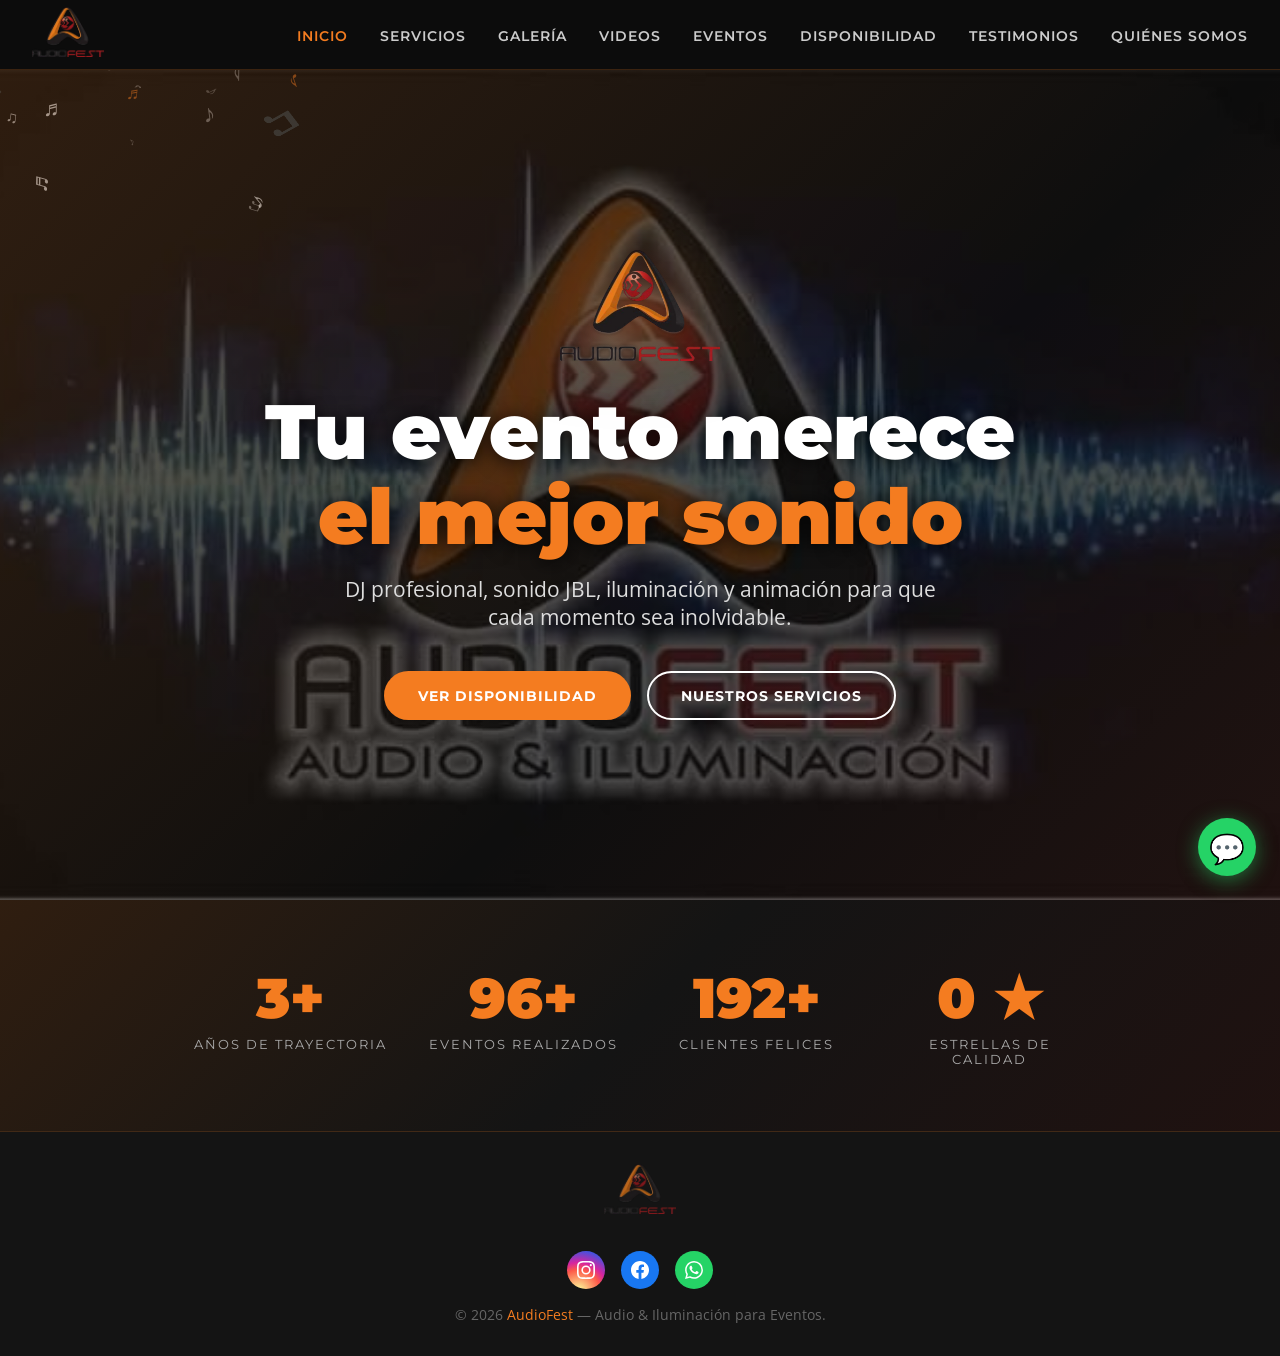
<file: index.html>
<!DOCTYPE html>
<html lang="es">
<head>
<meta charset="UTF-8">
<meta name="viewport" content="width=device-width, initial-scale=1.0">
<title>AudioFest — Audio & Iluminación para Eventos</title>
<meta name="google-site-verification" content="d9db3b91c1f3fc4f">
<meta name="description" content="AudioFest — DJ, sonido profesional JBL, iluminación y animación para casamientos, cumpleaños de 15, eventos empresariales y más.">
<link rel="icon" href="logo.png">
<link href="https://fonts.googleapis.com/css2?family=Montserrat:wght@400;600;700;900&family=Open+Sans:wght@400;600&display=swap" rel="stylesheet">
<link rel="stylesheet" href="style.css">
</head>
<body>

<!-- NAV -->
<nav>
  <a class="nav-logo" href="index.html"><img src="logo.png" alt="AudioFest"></a>
  <ul class="nav-links" id="navLinks">
    <li><a href="index.html">Inicio</a></li>
    <li><a href="servicios.html">Servicios</a></li>
    <li><a href="galeria.html">Galería</a></li>
    <li><a href="videos.html">Videos</a></li>
    <li><a href="eventos.html">Eventos</a></li>
    <li><a href="disponibilidad.html">Disponibilidad</a></li>
    <li><a href="testimonios.html">Testimonios</a></li>
    <li><a href="quienes-somos.html">Quiénes Somos</a></li>
  </ul>
  <div class="nav-toggle" id="navToggle">
    <span></span><span></span><span></span>
  </div>
</nav>

<main>
<!-- INICIO / HERO -->
<section id="inicio">
  <canvas id="notasCanvas" style="position:absolute;inset:0;z-index:1;pointer-events:none;"></canvas>
  <div class="hero-content">
    <img src="logo.png" alt="AudioFest" class="hero-logo">
    <h1 class="hero-title">Tu evento merece<br><span>el mejor sonido</span></h1>
    <p class="hero-sub">DJ profesional, sonido JBL, iluminación y animación para que cada momento sea inolvidable.</p>
    <div class="hero-btns">
      <a href="disponibilidad.html" class="btn btn-primary">Ver Disponibilidad</a>
      <a href="servicios.html" class="btn btn-outline">Nuestros Servicios</a>
    </div>
  </div>
</section>

<!-- CONTADOR ANIMADO -->
<section id="contador" style="background:linear-gradient(135deg, rgba(244,124,32,0.15) 0%, var(--gris-dark) 50%, rgba(192,57,43,0.1) 100%); padding:4rem 2rem;">
  <div style="max-width:900px;margin:0 auto;display:grid;grid-template-columns:repeat(auto-fit,minmax(180px,1fr));gap:2rem;text-align:center;">
    <div class="fade-up counter-item">
      <div style="font-family:Montserrat,sans-serif;font-size:3.5rem;font-weight:900;color:var(--naranja);" data-target="20">0</div>
      <div style="font-size:.8rem;letter-spacing:2px;text-transform:uppercase;color:#aaa;font-family:Montserrat,sans-serif;margin-top:.3rem;">Años de Trayectoria</div>
    </div>
    <div class="fade-up counter-item">
      <div style="font-family:Montserrat,sans-serif;font-size:3.5rem;font-weight:900;color:var(--naranja);" data-target="500">0</div>
      <div style="font-size:.8rem;letter-spacing:2px;text-transform:uppercase;color:#aaa;font-family:Montserrat,sans-serif;margin-top:.3rem;">Eventos Realizados</div>
    </div>
    <div class="fade-up counter-item">
      <div style="font-family:Montserrat,sans-serif;font-size:3.5rem;font-weight:900;color:var(--naranja);" data-target="1000">0</div>
      <div style="font-size:.8rem;letter-spacing:2px;text-transform:uppercase;color:#aaa;font-family:Montserrat,sans-serif;margin-top:.3rem;">Clientes Felices</div>
    </div>
    <div class="fade-up counter-item">
      <div style="font-family:Montserrat,sans-serif;font-size:3.5rem;font-weight:900;color:var(--naranja);" data-target="5">0</div>
      <div style="font-size:.8rem;letter-spacing:2px;text-transform:uppercase;color:#aaa;font-family:Montserrat,sans-serif;margin-top:.3rem;">Estrellas de Calidad</div>
    </div>
  </div>
</section>
</main>

<!-- FOOTER -->
<footer>
  <img src="logo.png" alt="AudioFest">
  <div class="footer-social">
    <a href="https://www.instagram.com/audiofestvm/" target="_blank" title="Instagram" style="background:radial-gradient(circle at 30% 107%, #fdf497 0%, #fdf497 5%, #fd5949 45%, #d6249f 60%, #285AEB 90%);"><svg xmlns="http://www.w3.org/2000/svg" width="18" height="18" viewBox="0 0 24 24" fill="white"><path d="M12 2.163c3.204 0 3.584.012 4.85.07 3.252.148 4.771 1.691 4.919 4.919.058 1.265.069 1.645.069 4.849 0 3.205-.012 3.584-.069 4.849-.149 3.225-1.664 4.771-4.919 4.919-1.266.058-1.644.07-4.85.07-3.204 0-3.584-.012-4.849-.07-3.26-.149-4.771-1.699-4.919-4.92-.058-1.265-.07-1.644-.07-4.849 0-3.204.013-3.583.07-4.849.149-3.227 1.664-4.771 4.919-4.919 1.266-.057 1.645-.069 4.849-.069zM12 0C8.741 0 8.333.014 7.053.072 2.695.272.273 2.69.073 7.052.014 8.333 0 8.741 0 12c0 3.259.014 3.668.072 4.948.2 4.358 2.618 6.78 6.98 6.98C8.333 23.986 8.741 24 12 24c3.259 0 3.668-.014 4.948-.072 4.354-.2 6.782-2.618 6.979-6.98.059-1.28.073-1.689.073-4.948 0-3.259-.014-3.667-.072-4.947-.196-4.354-2.617-6.78-6.979-6.98C15.668.014 15.259 0 12 0zm0 5.838a6.162 6.162 0 100 12.324 6.162 6.162 0 000-12.324zM12 16a4 4 0 110-8 4 4 0 010 8zm6.406-11.845a1.44 1.44 0 100 2.881 1.44 1.44 0 000-2.881z"/></svg></a>
    <a href="https://www.facebook.com/AudioFestVM" target="_blank" title="Facebook" style="background:#1877f2;"><svg xmlns="http://www.w3.org/2000/svg" width="18" height="18" viewBox="0 0 24 24" fill="white"><path d="M24 12.073C24 5.405 18.627 0 12 0S0 5.405 0 12.073C0 18.1 4.388 23.094 10.125 24v-8.437H7.078v-3.49h3.047V9.41c0-3.025 1.792-4.697 4.533-4.697 1.312 0 2.686.235 2.686.235v2.97h-1.513c-1.491 0-1.956.93-1.956 1.874v2.25h3.328l-.532 3.49h-2.796V24C19.612 23.094 24 18.1 24 12.073z"/></svg></a>
    <a href="https://wa.me/5492657295032" target="_blank" title="WhatsApp" style="background:#25d366;"><svg xmlns="http://www.w3.org/2000/svg" width="18" height="18" viewBox="0 0 24 24" fill="white"><path d="M17.472 14.382c-.297-.149-1.758-.867-2.03-.967-.273-.099-.471-.148-.67.15-.197.297-.767.966-.94 1.164-.173.199-.347.223-.644.075-.297-.15-1.255-.463-2.39-1.475-.883-.788-1.48-1.761-1.653-2.059-.173-.297-.018-.458.13-.606.134-.133.298-.347.446-.52.149-.174.198-.298.298-.497.099-.198.05-.371-.025-.52-.075-.149-.669-1.612-.916-2.207-.242-.579-.487-.5-.669-.51-.173-.008-.371-.01-.57-.01-.198 0-.52.074-.792.372-.272.297-1.04 1.016-1.04 2.479 0 1.462 1.065 2.875 1.213 3.074.149.198 2.096 3.2 5.077 4.487.709.306 1.262.489 1.694.625.712.227 1.36.195 1.871.118.571-.085 1.758-.719 2.006-1.413.248-.694.248-1.289.173-1.413-.074-.124-.272-.198-.57-.347m-5.421 7.403h-.004a9.87 9.87 0 01-5.031-1.378l-.361-.214-3.741.982.998-3.648-.235-.374a9.86 9.86 0 01-1.51-5.26c.001-5.45 4.436-9.884 9.888-9.884 2.64 0 5.122 1.03 6.988 2.898a9.825 9.825 0 012.893 6.994c-.003 5.45-4.437 9.884-9.885 9.884m8.413-18.297A11.815 11.815 0 0012.05 0C5.495 0 .16 5.335.157 11.892c0 2.096.547 4.142 1.588 5.945L.057 24l6.305-1.654a11.882 11.882 0 005.683 1.448h.005c6.554 0 11.89-5.335 11.893-11.893a11.821 11.821 0 00-3.48-8.413z"/></svg></a>
  </div>
  <p>&copy; 2026 <span>AudioFest</span> — Audio & Iluminación para Eventos.</p>
</footer>

<!-- BOTÓN FLOTANTE WHATSAPP -->
<a href="https://wa.me/5492657295032?text=Hola%20AudioFest!%20Quiero%20consultar%20sobre%20sus%20servicios." target="_blank"
  style="position:fixed;bottom:1.5rem;right:1.5rem;z-index:999;width:58px;height:58px;background:#25d366;border-radius:50%;display:flex;align-items:center;justify-content:center;box-shadow:0 4px 20px rgba(37,211,102,0.5);text-decoration:none;font-size:1.8rem;transition:transform .3s;"
  onmouseover="this.style.transform='scale(1.1)'" onmouseout="this.style.transform='scale(1)'">
  💬
</a>

<script src="common.js"></script>
<script>
  // ═══ NOTAS MUSICALES HERO ═══
  const canvas = document.getElementById('notasCanvas');
  const ctx = canvas.getContext('2d');
  const notas = ['♩','♪','♫','♬','🎵','🎶'];
  let particles = [];

  function resizeCanvas() {
    canvas.width = canvas.offsetWidth;
    canvas.height = canvas.offsetHeight;
  }
  resizeCanvas();
  window.addEventListener('resize', resizeCanvas);

  function createParticle() {
    return {
      x: Math.random() * canvas.width,
      y: canvas.height + 20,
      nota: notas[Math.floor(Math.random() * notas.length)],
      size: Math.random() * 18 + 10,
      speedY: Math.random() * 1.5 + 0.5,
      speedX: (Math.random() - 0.5) * 0.8,
      opacity: Math.random() * 0.5 + 0.3,
      rotation: Math.random() * 360,
      rotSpeed: (Math.random() - 0.5) * 2,
    };
  }

  for (let i = 0; i < 18; i++) {
    const p = createParticle();
    p.y = Math.random() * canvas.height;
    particles.push(p);
  }

  function animateNotas() {
    ctx.clearRect(0, 0, canvas.width, canvas.height);
    particles.forEach((p, i) => {
      ctx.save();
      ctx.globalAlpha = p.opacity;
      ctx.translate(p.x, p.y);
      ctx.rotate(p.rotation * Math.PI / 180);
      ctx.font = `${p.size}px Arial`;
      ctx.fillStyle = Math.random() > 0.7 ? '#f47c20' : '#ffffff';
      ctx.fillText(p.nota, 0, 0);
      ctx.restore();
      p.y -= p.speedY;
      p.x += p.speedX;
      p.rotation += p.rotSpeed;
      p.opacity -= 0.002;
      if (p.y < -30 || p.opacity <= 0) {
        particles[i] = createParticle();
      }
    });
    requestAnimationFrame(animateNotas);
  }
  animateNotas();

  // ═══ CONTADOR ANIMADO ═══
  const counters = document.querySelectorAll('.counter-item [data-target]');
  let counted = false;

  function animateCounters() {
    if (counted) return;
    const section = document.getElementById('contador');
    if (!section) return;
    const rect = section.getBoundingClientRect();
    if (rect.top < window.innerHeight - 100) {
      counted = true;
      counters.forEach(counter => {
        const target = parseInt(counter.getAttribute('data-target'));
        const suffix = target === 5 ? ' ★' : '+';
        const duration = 2000;
        const step = target / (duration / 16);
        let current = 0;
        const timer = setInterval(() => {
          current += step;
          if (current >= target) {
            current = target;
            clearInterval(timer);
          }
          counter.textContent = Math.floor(current) + suffix;
        }, 16);
      });
    }
  }

  window.addEventListener('scroll', animateCounters);
  animateCounters();
</script>
</body>
</html>
</file>
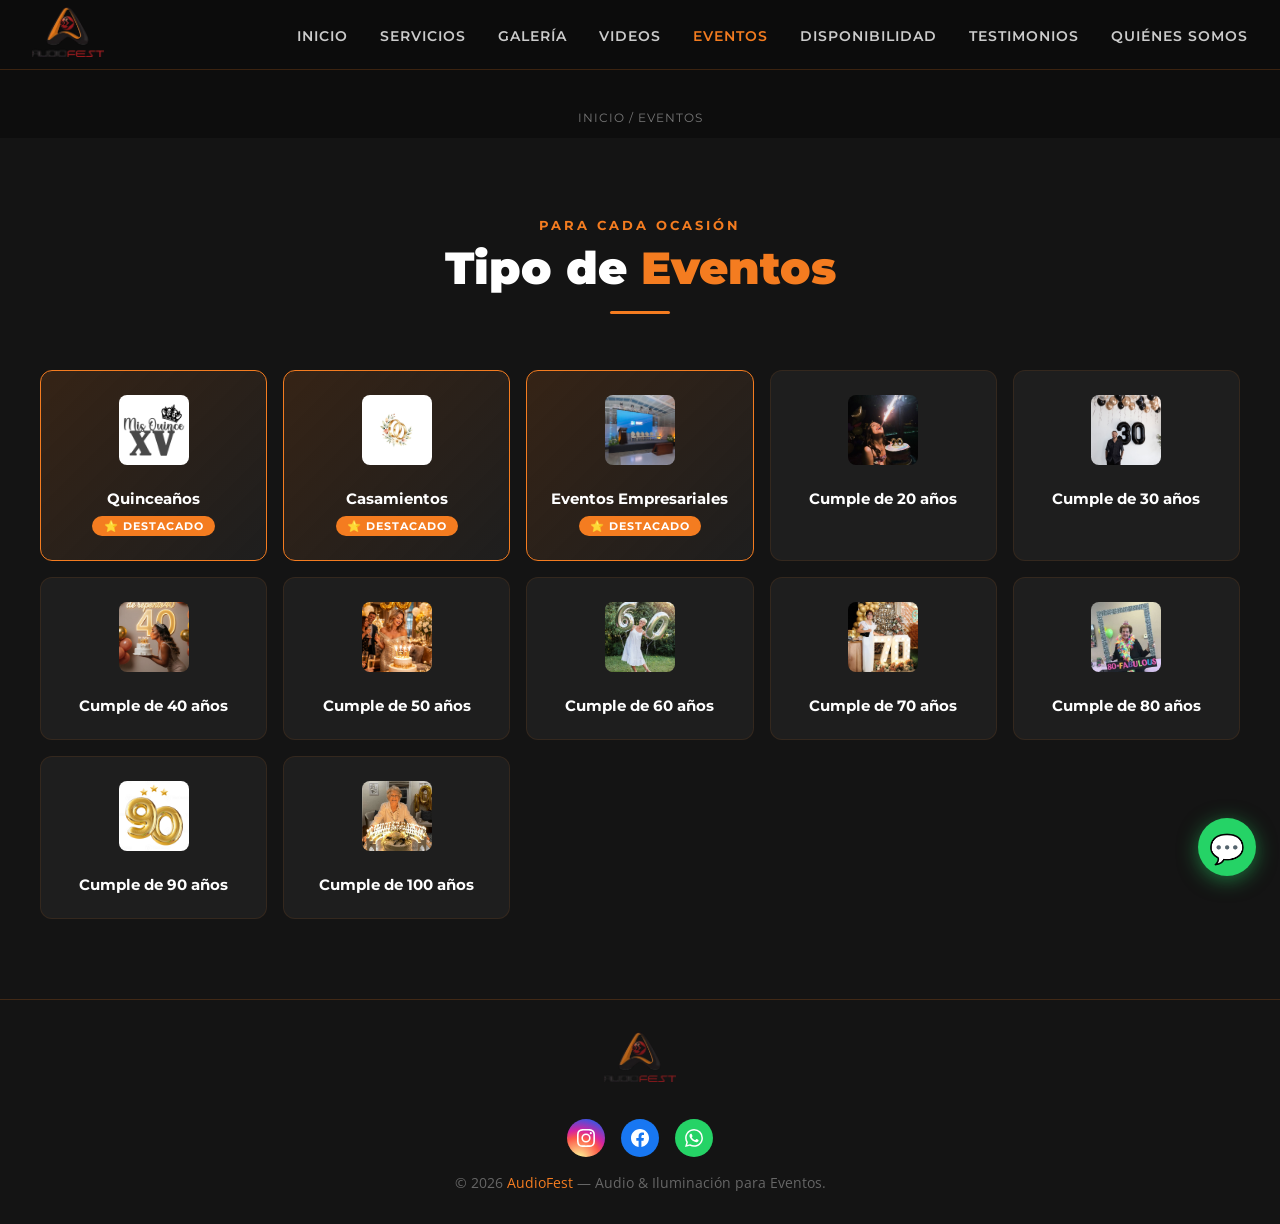
<file: eventos.html>
<!DOCTYPE html>
<html lang="es">
<head>
<meta charset="UTF-8">
<meta name="viewport" content="width=device-width, initial-scale=1.0">
<title>Tipos de Eventos — AudioFest</title>
<meta name="description" content="AudioFest trabaja quinceaños, casamientos, eventos empresariales y cumpleaños de todas las edades.">
<link rel="icon" href="logo.png">
<link href="https://fonts.googleapis.com/css2?family=Montserrat:wght@400;600;700;900&family=Open+Sans:wght@400;600&display=swap" rel="stylesheet">
<link rel="stylesheet" href="style.css">
</head>
<body>

<!-- NAV -->
<nav>
  <a class="nav-logo" href="index.html"><img src="logo.png" alt="AudioFest"></a>
  <ul class="nav-links" id="navLinks">
    <li><a href="index.html">Inicio</a></li>
    <li><a href="servicios.html">Servicios</a></li>
    <li><a href="galeria.html">Galería</a></li>
    <li><a href="videos.html">Videos</a></li>
    <li><a href="eventos.html">Eventos</a></li>
    <li><a href="disponibilidad.html">Disponibilidad</a></li>
    <li><a href="testimonios.html">Testimonios</a></li>
    <li><a href="quienes-somos.html">Quiénes Somos</a></li>
  </ul>
  <div class="nav-toggle" id="navToggle">
    <span></span><span></span><span></span>
  </div>
</nav>

<main>
<div class="page-title-bar fade-up">
  <p class="breadcrumb"><a href="index.html">Inicio</a> / Eventos</p>
</div>
<!-- TIPOS DE EVENTOS -->
<section id="eventos">
  <div class="sec-header fade-up">
    <p class="sec-eyebrow">Para cada ocasión</p>
    <h2 class="sec-title">Tipo de <span>Eventos</span></h2>
    <div class="sec-rule"></div>
  </div>
  <div class="eventos-grid">
    <div class="evento-card destacado fade-up">
      <div class="evento-icon"><img src="quince.jpg" alt="Quinceaños" style="width:70px;height:70px;object-fit:contain;border-radius:8px;background:#fff;padding:4px;"></div>
      <h3>Quinceaños</h3>
      <span class="evento-badge">⭐ DESTACADO</span>
    </div>
    <div class="evento-card destacado fade-up">
      <div class="evento-icon"><img src="casamiento.jpg" alt="Casamientos" style="width:70px;height:70px;object-fit:contain;border-radius:8px;background:#fff;padding:4px;"></div>
      <h3>Casamientos</h3>
      <span class="evento-badge">⭐ DESTACADO</span>
    </div>
    <div class="evento-card destacado fade-up">
      <div class="evento-icon"><img src="empresas.jpg" alt="Eventos Empresariales" style="width:70px;height:70px;object-fit:cover;border-radius:8px;"></div>
      <h3>Eventos Empresariales</h3>
      <span class="evento-badge">⭐ DESTACADO</span>
    </div>
    <div class="evento-card fade-up">
      <div class="evento-icon"><img src="cumple20.jpg" alt="20 años" style="width:70px;height:70px;object-fit:cover;border-radius:8px;"></div>
      <h3>Cumple de 20 años</h3>
    </div>
    <div class="evento-card fade-up">
      <div class="evento-icon"><img src="cumple30.jpg" alt="30 años" style="width:70px;height:70px;object-fit:cover;border-radius:8px;"></div>
      <h3>Cumple de 30 años</h3>
    </div>
    <div class="evento-card fade-up">
      <div class="evento-icon"><img src="cumple40.jpg" alt="40 años" style="width:70px;height:70px;object-fit:cover;border-radius:8px;"></div>
      <h3>Cumple de 40 años</h3>
    </div>
    <div class="evento-card fade-up">
      <div class="evento-icon"><img src="cumple50.jpg" alt="50 años" style="width:70px;height:70px;object-fit:cover;border-radius:8px;"></div>
      <h3>Cumple de 50 años</h3>
    </div>
    <div class="evento-card fade-up">
      <div class="evento-icon"><img src="cumple60.jpg" alt="60 años" style="width:70px;height:70px;object-fit:cover;border-radius:8px;"></div>
      <h3>Cumple de 60 años</h3>
    </div>
    <div class="evento-card fade-up">
      <div class="evento-icon"><img src="cumple70.jpg" alt="70 años" style="width:70px;height:70px;object-fit:cover;border-radius:8px;"></div>
      <h3>Cumple de 70 años</h3>
    </div>
    <div class="evento-card fade-up">
      <div class="evento-icon"><img src="cumple80.jpg" alt="80 años" style="width:70px;height:70px;object-fit:cover;border-radius:8px;"></div>
      <h3>Cumple de 80 años</h3>
    </div>
    <div class="evento-card fade-up">
      <div class="evento-icon"><img src="cumple90.jpg" alt="90 años" style="width:70px;height:70px;object-fit:cover;border-radius:8px;"></div>
      <h3>Cumple de 90 años</h3>
    </div>
    <div class="evento-card fade-up">
      <div class="evento-icon"><img src="cumple100.jpg" alt="100 años" style="width:70px;height:70px;object-fit:cover;border-radius:8px;"></div>
      <h3>Cumple de 100 años</h3>
    </div>
  </div>
</section>

</main>

<!-- FOOTER -->
<footer>
  <img src="logo.png" alt="AudioFest">
  <div class="footer-social">
    <a href="https://www.instagram.com/audiofestvm/" target="_blank" title="Instagram" style="background:radial-gradient(circle at 30% 107%, #fdf497 0%, #fdf497 5%, #fd5949 45%, #d6249f 60%, #285AEB 90%);"><svg xmlns="http://www.w3.org/2000/svg" width="18" height="18" viewBox="0 0 24 24" fill="white"><path d="M12 2.163c3.204 0 3.584.012 4.85.07 3.252.148 4.771 1.691 4.919 4.919.058 1.265.069 1.645.069 4.849 0 3.205-.012 3.584-.069 4.849-.149 3.225-1.664 4.771-4.919 4.919-1.266.058-1.644.07-4.85.07-3.204 0-3.584-.012-4.849-.07-3.26-.149-4.771-1.699-4.919-4.92-.058-1.265-.07-1.644-.07-4.849 0-3.204.013-3.583.07-4.849.149-3.227 1.664-4.771 4.919-4.919 1.266-.057 1.645-.069 4.849-.069zM12 0C8.741 0 8.333.014 7.053.072 2.695.272.273 2.69.073 7.052.014 8.333 0 8.741 0 12c0 3.259.014 3.668.072 4.948.2 4.358 2.618 6.78 6.98 6.98C8.333 23.986 8.741 24 12 24c3.259 0 3.668-.014 4.948-.072 4.354-.2 6.782-2.618 6.979-6.98.059-1.28.073-1.689.073-4.948 0-3.259-.014-3.667-.072-4.947-.196-4.354-2.617-6.78-6.979-6.98C15.668.014 15.259 0 12 0zm0 5.838a6.162 6.162 0 100 12.324 6.162 6.162 0 000-12.324zM12 16a4 4 0 110-8 4 4 0 010 8zm6.406-11.845a1.44 1.44 0 100 2.881 1.44 1.44 0 000-2.881z"/></svg></a>
    <a href="https://www.facebook.com/AudioFestVM" target="_blank" title="Facebook" style="background:#1877f2;"><svg xmlns="http://www.w3.org/2000/svg" width="18" height="18" viewBox="0 0 24 24" fill="white"><path d="M24 12.073C24 5.405 18.627 0 12 0S0 5.405 0 12.073C0 18.1 4.388 23.094 10.125 24v-8.437H7.078v-3.49h3.047V9.41c0-3.025 1.792-4.697 4.533-4.697 1.312 0 2.686.235 2.686.235v2.97h-1.513c-1.491 0-1.956.93-1.956 1.874v2.25h3.328l-.532 3.49h-2.796V24C19.612 23.094 24 18.1 24 12.073z"/></svg></a>
    <a href="https://wa.me/5492657295032" target="_blank" title="WhatsApp" style="background:#25d366;"><svg xmlns="http://www.w3.org/2000/svg" width="18" height="18" viewBox="0 0 24 24" fill="white"><path d="M17.472 14.382c-.297-.149-1.758-.867-2.03-.967-.273-.099-.471-.148-.67.15-.197.297-.767.966-.94 1.164-.173.199-.347.223-.644.075-.297-.15-1.255-.463-2.39-1.475-.883-.788-1.48-1.761-1.653-2.059-.173-.297-.018-.458.13-.606.134-.133.298-.347.446-.52.149-.174.198-.298.298-.497.099-.198.05-.371-.025-.52-.075-.149-.669-1.612-.916-2.207-.242-.579-.487-.5-.669-.51-.173-.008-.371-.01-.57-.01-.198 0-.52.074-.792.372-.272.297-1.04 1.016-1.04 2.479 0 1.462 1.065 2.875 1.213 3.074.149.198 2.096 3.2 5.077 4.487.709.306 1.262.489 1.694.625.712.227 1.36.195 1.871.118.571-.085 1.758-.719 2.006-1.413.248-.694.248-1.289.173-1.413-.074-.124-.272-.198-.57-.347m-5.421 7.403h-.004a9.87 9.87 0 01-5.031-1.378l-.361-.214-3.741.982.998-3.648-.235-.374a9.86 9.86 0 01-1.51-5.26c.001-5.45 4.436-9.884 9.888-9.884 2.64 0 5.122 1.03 6.988 2.898a9.825 9.825 0 012.893 6.994c-.003 5.45-4.437 9.884-9.885 9.884m8.413-18.297A11.815 11.815 0 0012.05 0C5.495 0 .16 5.335.157 11.892c0 2.096.547 4.142 1.588 5.945L.057 24l6.305-1.654a11.882 11.882 0 005.683 1.448h.005c6.554 0 11.89-5.335 11.893-11.893a11.821 11.821 0 00-3.48-8.413z"/></svg></a>
  </div>
  <p>&copy; 2026 <span>AudioFest</span> — Audio & Iluminación para Eventos.</p>
</footer>

<!-- BOTÓN FLOTANTE WHATSAPP -->
<a href="https://wa.me/5492657295032?text=Hola%20AudioFest!%20Quiero%20consultar%20sobre%20sus%20servicios." target="_blank"
  style="position:fixed;bottom:1.5rem;right:1.5rem;z-index:999;width:58px;height:58px;background:#25d366;border-radius:50%;display:flex;align-items:center;justify-content:center;box-shadow:0 4px 20px rgba(37,211,102,0.5);text-decoration:none;font-size:1.8rem;transition:transform .3s;"
  onmouseover="this.style.transform='scale(1.1)'" onmouseout="this.style.transform='scale(1)'">
  💬
</a>

<script src="common.js"></script>

</body>
</html>
</file>
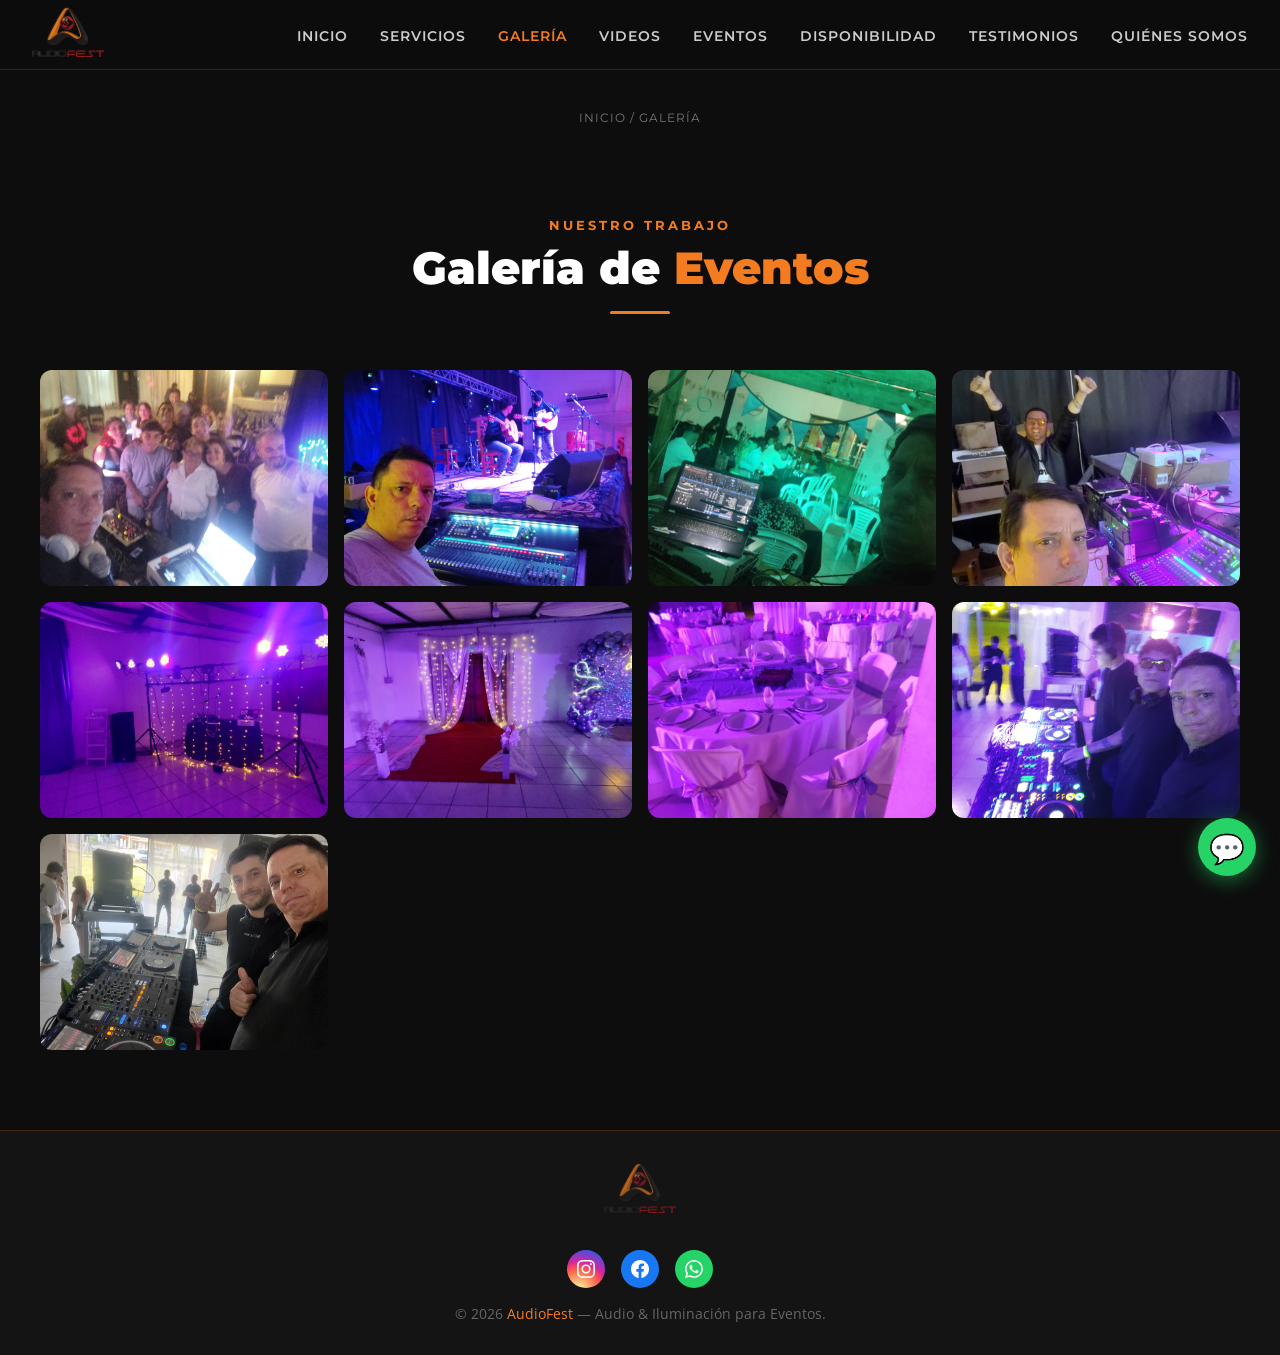
<file: galeria.html>
<!DOCTYPE html>
<html lang="es">
<head>
<meta charset="UTF-8">
<meta name="viewport" content="width=device-width, initial-scale=1.0">
<title>Galería de Eventos — AudioFest</title>
<meta name="description" content="Mirá fotos de eventos realizados por AudioFest: casamientos, quinceaños, cumpleaños y más.">
<link rel="icon" href="logo.png">
<link href="https://fonts.googleapis.com/css2?family=Montserrat:wght@400;600;700;900&family=Open+Sans:wght@400;600&display=swap" rel="stylesheet">
<link rel="stylesheet" href="style.css">
</head>
<body>

<!-- NAV -->
<nav>
  <a class="nav-logo" href="index.html"><img src="logo.png" alt="AudioFest"></a>
  <ul class="nav-links" id="navLinks">
    <li><a href="index.html">Inicio</a></li>
    <li><a href="servicios.html">Servicios</a></li>
    <li><a href="galeria.html">Galería</a></li>
    <li><a href="videos.html">Videos</a></li>
    <li><a href="eventos.html">Eventos</a></li>
    <li><a href="disponibilidad.html">Disponibilidad</a></li>
    <li><a href="testimonios.html">Testimonios</a></li>
    <li><a href="quienes-somos.html">Quiénes Somos</a></li>
  </ul>
  <div class="nav-toggle" id="navToggle">
    <span></span><span></span><span></span>
  </div>
</nav>

<main>
<div class="page-title-bar fade-up">
  <p class="breadcrumb"><a href="index.html">Inicio</a> / Galería</p>
</div>
<!-- GALERÍA -->
<section id="galeria">
  <div class="sec-header fade-up">
    <p class="sec-eyebrow">Nuestro trabajo</p>
    <h2 class="sec-title">Galería de <span>Eventos</span></h2>
    <div class="sec-rule"></div>
  </div>
  <div class="gal-grid">
    <div class="gal-item fade-up">
      <img src="gal1.jpg" alt="Evento AudioFest">
      <div class="gal-overlay"><span>🎉</span></div>
    </div>
    <div class="gal-item fade-up">
      <img src="gal2.jpg" alt="Sonido en vivo">
      <div class="gal-overlay"><span>🎚️</span></div>
    </div>
    <div class="gal-item fade-up">
      <img src="gal3.jpg" alt="DJ set">
      <div class="gal-overlay"><span>🎧</span></div>
    </div>
    <div class="gal-item fade-up">
      <img src="gal4.jpg" alt="Equipo AudioFest">
      <div class="gal-overlay"><span>🤘</span></div>
    </div>
    <div class="gal-item fade-up">
      <img src="gal5.jpg" alt="Iluminación del salón">
      <div class="gal-overlay"><span>💡</span></div>
    </div>
    <div class="gal-item fade-up">
      <img src="gal6.jpg" alt="Decoración de evento">
      <div class="gal-overlay"><span>🎊</span></div>
    </div>
    <div class="gal-item fade-up">
      <img src="gal7.jpg" alt="Salón decorado">
      <div class="gal-overlay"><span>✨</span></div>
    </div>
    <div class="gal-item fade-up">
      <img src="gal8.jpg" alt="DJ en evento">
      <div class="gal-overlay"><span>🎶</span></div>
    </div>
    <div class="gal-item fade-up">
      <img src="gal9.jpg" alt="Equipo DJ">
      <div class="gal-overlay"><span>🔊</span></div>
    </div>
  </div>
</section>

</main>

<!-- FOOTER -->
<footer>
  <img src="logo.png" alt="AudioFest">
  <div class="footer-social">
    <a href="https://www.instagram.com/audiofestvm/" target="_blank" title="Instagram" style="background:radial-gradient(circle at 30% 107%, #fdf497 0%, #fdf497 5%, #fd5949 45%, #d6249f 60%, #285AEB 90%);"><svg xmlns="http://www.w3.org/2000/svg" width="18" height="18" viewBox="0 0 24 24" fill="white"><path d="M12 2.163c3.204 0 3.584.012 4.85.07 3.252.148 4.771 1.691 4.919 4.919.058 1.265.069 1.645.069 4.849 0 3.205-.012 3.584-.069 4.849-.149 3.225-1.664 4.771-4.919 4.919-1.266.058-1.644.07-4.85.07-3.204 0-3.584-.012-4.849-.07-3.26-.149-4.771-1.699-4.919-4.92-.058-1.265-.07-1.644-.07-4.849 0-3.204.013-3.583.07-4.849.149-3.227 1.664-4.771 4.919-4.919 1.266-.057 1.645-.069 4.849-.069zM12 0C8.741 0 8.333.014 7.053.072 2.695.272.273 2.69.073 7.052.014 8.333 0 8.741 0 12c0 3.259.014 3.668.072 4.948.2 4.358 2.618 6.78 6.98 6.98C8.333 23.986 8.741 24 12 24c3.259 0 3.668-.014 4.948-.072 4.354-.2 6.782-2.618 6.979-6.98.059-1.28.073-1.689.073-4.948 0-3.259-.014-3.667-.072-4.947-.196-4.354-2.617-6.78-6.979-6.98C15.668.014 15.259 0 12 0zm0 5.838a6.162 6.162 0 100 12.324 6.162 6.162 0 000-12.324zM12 16a4 4 0 110-8 4 4 0 010 8zm6.406-11.845a1.44 1.44 0 100 2.881 1.44 1.44 0 000-2.881z"/></svg></a>
    <a href="https://www.facebook.com/AudioFestVM" target="_blank" title="Facebook" style="background:#1877f2;"><svg xmlns="http://www.w3.org/2000/svg" width="18" height="18" viewBox="0 0 24 24" fill="white"><path d="M24 12.073C24 5.405 18.627 0 12 0S0 5.405 0 12.073C0 18.1 4.388 23.094 10.125 24v-8.437H7.078v-3.49h3.047V9.41c0-3.025 1.792-4.697 4.533-4.697 1.312 0 2.686.235 2.686.235v2.97h-1.513c-1.491 0-1.956.93-1.956 1.874v2.25h3.328l-.532 3.49h-2.796V24C19.612 23.094 24 18.1 24 12.073z"/></svg></a>
    <a href="https://wa.me/5492657295032" target="_blank" title="WhatsApp" style="background:#25d366;"><svg xmlns="http://www.w3.org/2000/svg" width="18" height="18" viewBox="0 0 24 24" fill="white"><path d="M17.472 14.382c-.297-.149-1.758-.867-2.03-.967-.273-.099-.471-.148-.67.15-.197.297-.767.966-.94 1.164-.173.199-.347.223-.644.075-.297-.15-1.255-.463-2.39-1.475-.883-.788-1.48-1.761-1.653-2.059-.173-.297-.018-.458.13-.606.134-.133.298-.347.446-.52.149-.174.198-.298.298-.497.099-.198.05-.371-.025-.52-.075-.149-.669-1.612-.916-2.207-.242-.579-.487-.5-.669-.51-.173-.008-.371-.01-.57-.01-.198 0-.52.074-.792.372-.272.297-1.04 1.016-1.04 2.479 0 1.462 1.065 2.875 1.213 3.074.149.198 2.096 3.2 5.077 4.487.709.306 1.262.489 1.694.625.712.227 1.36.195 1.871.118.571-.085 1.758-.719 2.006-1.413.248-.694.248-1.289.173-1.413-.074-.124-.272-.198-.57-.347m-5.421 7.403h-.004a9.87 9.87 0 01-5.031-1.378l-.361-.214-3.741.982.998-3.648-.235-.374a9.86 9.86 0 01-1.51-5.26c.001-5.45 4.436-9.884 9.888-9.884 2.64 0 5.122 1.03 6.988 2.898a9.825 9.825 0 012.893 6.994c-.003 5.45-4.437 9.884-9.885 9.884m8.413-18.297A11.815 11.815 0 0012.05 0C5.495 0 .16 5.335.157 11.892c0 2.096.547 4.142 1.588 5.945L.057 24l6.305-1.654a11.882 11.882 0 005.683 1.448h.005c6.554 0 11.89-5.335 11.893-11.893a11.821 11.821 0 00-3.48-8.413z"/></svg></a>
  </div>
  <p>&copy; 2026 <span>AudioFest</span> — Audio & Iluminación para Eventos.</p>
</footer>

<!-- BOTÓN FLOTANTE WHATSAPP -->
<a href="https://wa.me/5492657295032?text=Hola%20AudioFest!%20Quiero%20consultar%20sobre%20sus%20servicios." target="_blank"
  style="position:fixed;bottom:1.5rem;right:1.5rem;z-index:999;width:58px;height:58px;background:#25d366;border-radius:50%;display:flex;align-items:center;justify-content:center;box-shadow:0 4px 20px rgba(37,211,102,0.5);text-decoration:none;font-size:1.8rem;transition:transform .3s;"
  onmouseover="this.style.transform='scale(1.1)'" onmouseout="this.style.transform='scale(1)'">
  💬
</a>

<script src="common.js"></script>

</body>
</html>
</file>
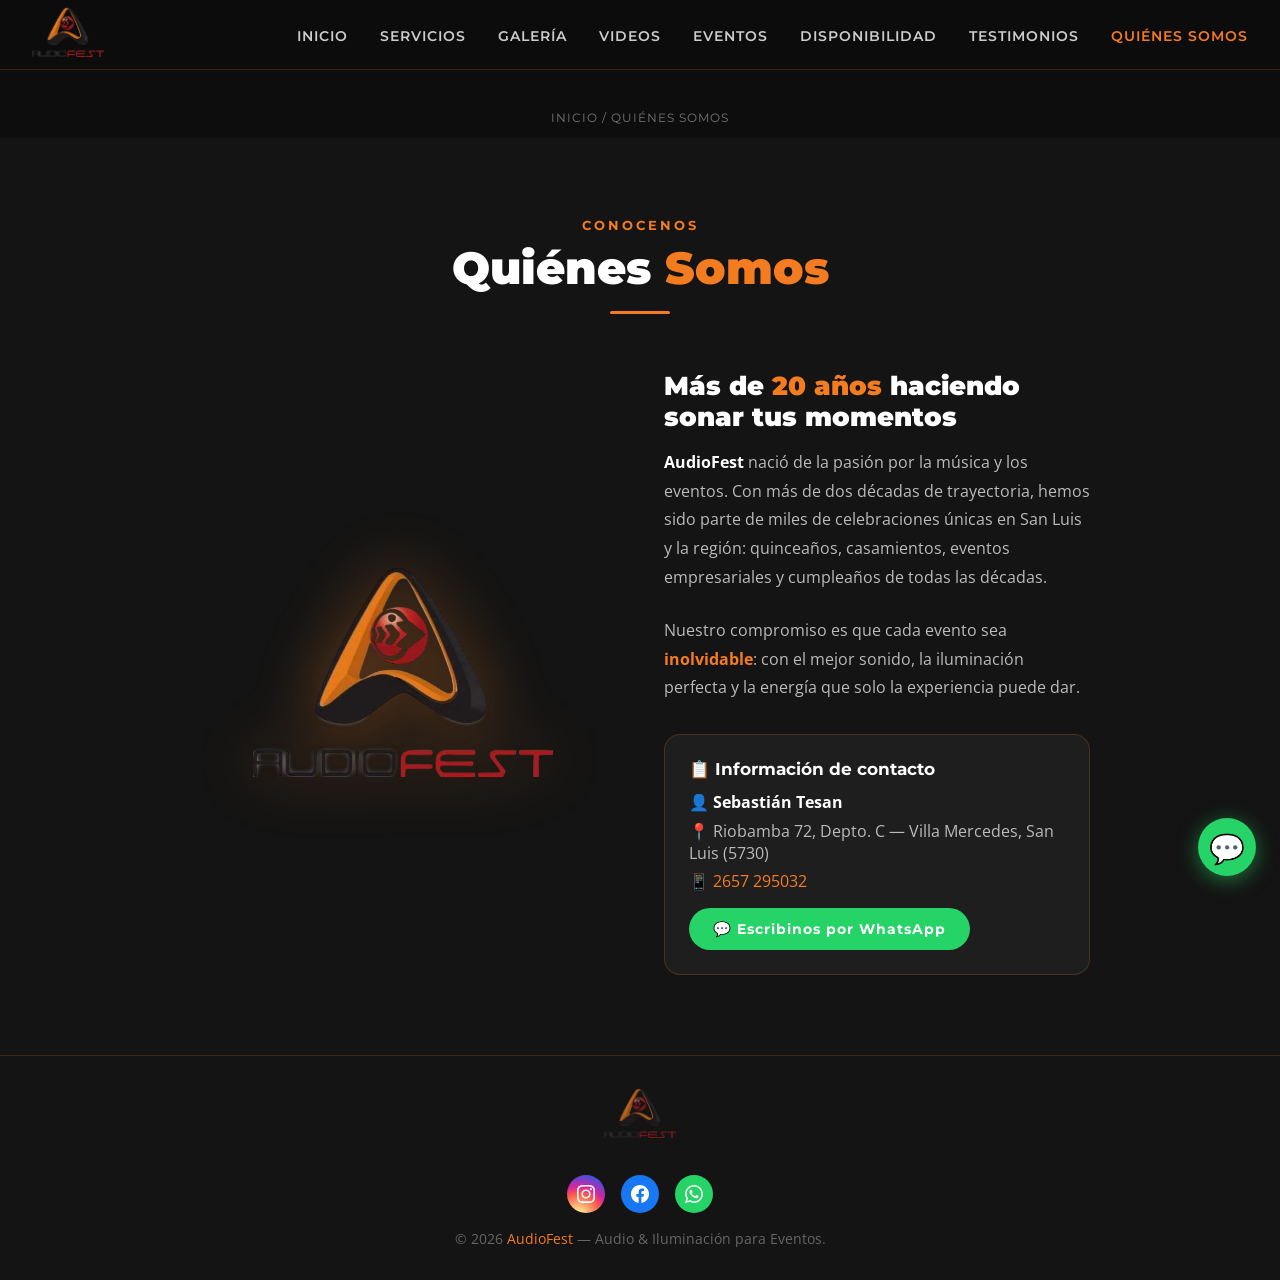
<file: quienes-somos.html>
<!DOCTYPE html>
<html lang="es">
<head>
<meta charset="UTF-8">
<meta name="viewport" content="width=device-width, initial-scale=1.0">
<title>Quiénes Somos — AudioFest</title>
<meta name="description" content="Más de 20 años de trayectoria en sonido, iluminación y animación de eventos en Villa Mercedes, San Luis.">
<link rel="icon" href="logo.png">
<link href="https://fonts.googleapis.com/css2?family=Montserrat:wght@400;600;700;900&family=Open+Sans:wght@400;600&display=swap" rel="stylesheet">
<link rel="stylesheet" href="style.css">
</head>
<body>

<!-- NAV -->
<nav>
  <a class="nav-logo" href="index.html"><img src="logo.png" alt="AudioFest"></a>
  <ul class="nav-links" id="navLinks">
    <li><a href="index.html">Inicio</a></li>
    <li><a href="servicios.html">Servicios</a></li>
    <li><a href="galeria.html">Galería</a></li>
    <li><a href="videos.html">Videos</a></li>
    <li><a href="eventos.html">Eventos</a></li>
    <li><a href="disponibilidad.html">Disponibilidad</a></li>
    <li><a href="testimonios.html">Testimonios</a></li>
    <li><a href="quienes-somos.html">Quiénes Somos</a></li>
  </ul>
  <div class="nav-toggle" id="navToggle">
    <span></span><span></span><span></span>
  </div>
</nav>

<main>
<div class="page-title-bar fade-up">
  <p class="breadcrumb"><a href="index.html">Inicio</a> / Quiénes Somos</p>
</div>
<!-- QUIÉNES SOMOS -->
<section id="quienes-somos" style="background:var(--gris-dark);">
  <div class="sec-header fade-up">
    <p class="sec-eyebrow">Conocenos</p>
    <h2 class="sec-title">Quiénes <span>Somos</span></h2>
    <div class="sec-rule"></div>
  </div>
  <div style="max-width:900px;margin:0 auto;display:grid;grid-template-columns:1fr 1fr;gap:3rem;align-items:center;" class="fade-up">
    <div>
      <img src="logo.png" alt="AudioFest" style="width:100%;max-width:300px;display:block;margin:0 auto;filter:drop-shadow(0 0 30px rgba(244,124,32,0.4));">
    </div>
    <div>
      <h3 style="font-family:Montserrat,sans-serif;font-size:1.6rem;font-weight:900;color:#fff;margin-bottom:1rem;">
        Más de <span style="color:var(--naranja)">20 años</span> haciendo sonar tus momentos
      </h3>
      <p style="color:#bbb;line-height:1.8;margin-bottom:1.5rem;">
        <strong style="color:#fff;">AudioFest</strong> nació de la pasión por la música y los eventos. Con más de dos décadas de trayectoria, hemos sido parte de miles de celebraciones únicas en San Luis y la región: quinceaños, casamientos, eventos empresariales y cumpleaños de todas las décadas.
      </p>
      <p style="color:#bbb;line-height:1.8;margin-bottom:2rem;">
        Nuestro compromiso es que cada evento sea <strong style="color:var(--naranja)">inolvidable</strong>: con el mejor sonido, la iluminación perfecta y la energía que solo la experiencia puede dar.
      </p>
      <div style="background:var(--gris-mid);border:1px solid rgba(244,124,32,0.2);border-radius:16px;padding:1.5rem;">
        <p style="font-family:Montserrat,sans-serif;font-weight:700;color:#fff;font-size:1.05rem;margin-bottom:.75rem;">📋 Información de contacto</p>
        <p style="color:#bbb;margin-bottom:.4rem;">👤 <strong style="color:#fff;">Sebastián Tesan</strong></p>
        <p style="color:#bbb;margin-bottom:.4rem;">📍 Riobamba 72, Depto. C — Villa Mercedes, San Luis (5730)</p>
        <p style="color:#bbb;margin-bottom:1rem;">📱 <a href="https://wa.me/5492657295032" target="_blank" style="color:var(--naranja);text-decoration:none;">2657 295032</a></p>
        <a href="https://wa.me/5492657295032?text=Hola%20AudioFest!%20Quiero%20consultar%20sobre%20sus%20servicios." target="_blank"
          style="display:inline-block;padding:.75rem 1.5rem;background:#25d366;border-radius:50px;color:#fff;font-family:Montserrat,sans-serif;font-weight:700;font-size:.9rem;text-decoration:none;letter-spacing:1px;">
          💬 Escribinos por WhatsApp
        </a>
      </div>
    </div>
  </div>
</section>

</main>

<!-- FOOTER -->
<footer>
  <img src="logo.png" alt="AudioFest">
  <div class="footer-social">
    <a href="https://www.instagram.com/audiofestvm/" target="_blank" title="Instagram" style="background:radial-gradient(circle at 30% 107%, #fdf497 0%, #fdf497 5%, #fd5949 45%, #d6249f 60%, #285AEB 90%);"><svg xmlns="http://www.w3.org/2000/svg" width="18" height="18" viewBox="0 0 24 24" fill="white"><path d="M12 2.163c3.204 0 3.584.012 4.85.07 3.252.148 4.771 1.691 4.919 4.919.058 1.265.069 1.645.069 4.849 0 3.205-.012 3.584-.069 4.849-.149 3.225-1.664 4.771-4.919 4.919-1.266.058-1.644.07-4.85.07-3.204 0-3.584-.012-4.849-.07-3.26-.149-4.771-1.699-4.919-4.92-.058-1.265-.07-1.644-.07-4.849 0-3.204.013-3.583.07-4.849.149-3.227 1.664-4.771 4.919-4.919 1.266-.057 1.645-.069 4.849-.069zM12 0C8.741 0 8.333.014 7.053.072 2.695.272.273 2.69.073 7.052.014 8.333 0 8.741 0 12c0 3.259.014 3.668.072 4.948.2 4.358 2.618 6.78 6.98 6.98C8.333 23.986 8.741 24 12 24c3.259 0 3.668-.014 4.948-.072 4.354-.2 6.782-2.618 6.979-6.98.059-1.28.073-1.689.073-4.948 0-3.259-.014-3.667-.072-4.947-.196-4.354-2.617-6.78-6.979-6.98C15.668.014 15.259 0 12 0zm0 5.838a6.162 6.162 0 100 12.324 6.162 6.162 0 000-12.324zM12 16a4 4 0 110-8 4 4 0 010 8zm6.406-11.845a1.44 1.44 0 100 2.881 1.44 1.44 0 000-2.881z"/></svg></a>
    <a href="https://www.facebook.com/AudioFestVM" target="_blank" title="Facebook" style="background:#1877f2;"><svg xmlns="http://www.w3.org/2000/svg" width="18" height="18" viewBox="0 0 24 24" fill="white"><path d="M24 12.073C24 5.405 18.627 0 12 0S0 5.405 0 12.073C0 18.1 4.388 23.094 10.125 24v-8.437H7.078v-3.49h3.047V9.41c0-3.025 1.792-4.697 4.533-4.697 1.312 0 2.686.235 2.686.235v2.97h-1.513c-1.491 0-1.956.93-1.956 1.874v2.25h3.328l-.532 3.49h-2.796V24C19.612 23.094 24 18.1 24 12.073z"/></svg></a>
    <a href="https://wa.me/5492657295032" target="_blank" title="WhatsApp" style="background:#25d366;"><svg xmlns="http://www.w3.org/2000/svg" width="18" height="18" viewBox="0 0 24 24" fill="white"><path d="M17.472 14.382c-.297-.149-1.758-.867-2.03-.967-.273-.099-.471-.148-.67.15-.197.297-.767.966-.94 1.164-.173.199-.347.223-.644.075-.297-.15-1.255-.463-2.39-1.475-.883-.788-1.48-1.761-1.653-2.059-.173-.297-.018-.458.13-.606.134-.133.298-.347.446-.52.149-.174.198-.298.298-.497.099-.198.05-.371-.025-.52-.075-.149-.669-1.612-.916-2.207-.242-.579-.487-.5-.669-.51-.173-.008-.371-.01-.57-.01-.198 0-.52.074-.792.372-.272.297-1.04 1.016-1.04 2.479 0 1.462 1.065 2.875 1.213 3.074.149.198 2.096 3.2 5.077 4.487.709.306 1.262.489 1.694.625.712.227 1.36.195 1.871.118.571-.085 1.758-.719 2.006-1.413.248-.694.248-1.289.173-1.413-.074-.124-.272-.198-.57-.347m-5.421 7.403h-.004a9.87 9.87 0 01-5.031-1.378l-.361-.214-3.741.982.998-3.648-.235-.374a9.86 9.86 0 01-1.51-5.26c.001-5.45 4.436-9.884 9.888-9.884 2.64 0 5.122 1.03 6.988 2.898a9.825 9.825 0 012.893 6.994c-.003 5.45-4.437 9.884-9.885 9.884m8.413-18.297A11.815 11.815 0 0012.05 0C5.495 0 .16 5.335.157 11.892c0 2.096.547 4.142 1.588 5.945L.057 24l6.305-1.654a11.882 11.882 0 005.683 1.448h.005c6.554 0 11.89-5.335 11.893-11.893a11.821 11.821 0 00-3.48-8.413z"/></svg></a>
  </div>
  <p>&copy; 2026 <span>AudioFest</span> — Audio & Iluminación para Eventos.</p>
</footer>

<!-- BOTÓN FLOTANTE WHATSAPP -->
<a href="https://wa.me/5492657295032?text=Hola%20AudioFest!%20Quiero%20consultar%20sobre%20sus%20servicios." target="_blank"
  style="position:fixed;bottom:1.5rem;right:1.5rem;z-index:999;width:58px;height:58px;background:#25d366;border-radius:50%;display:flex;align-items:center;justify-content:center;box-shadow:0 4px 20px rgba(37,211,102,0.5);text-decoration:none;font-size:1.8rem;transition:transform .3s;"
  onmouseover="this.style.transform='scale(1.1)'" onmouseout="this.style.transform='scale(1)'">
  💬
</a>

<script src="common.js"></script>

</body>
</html>
</file>
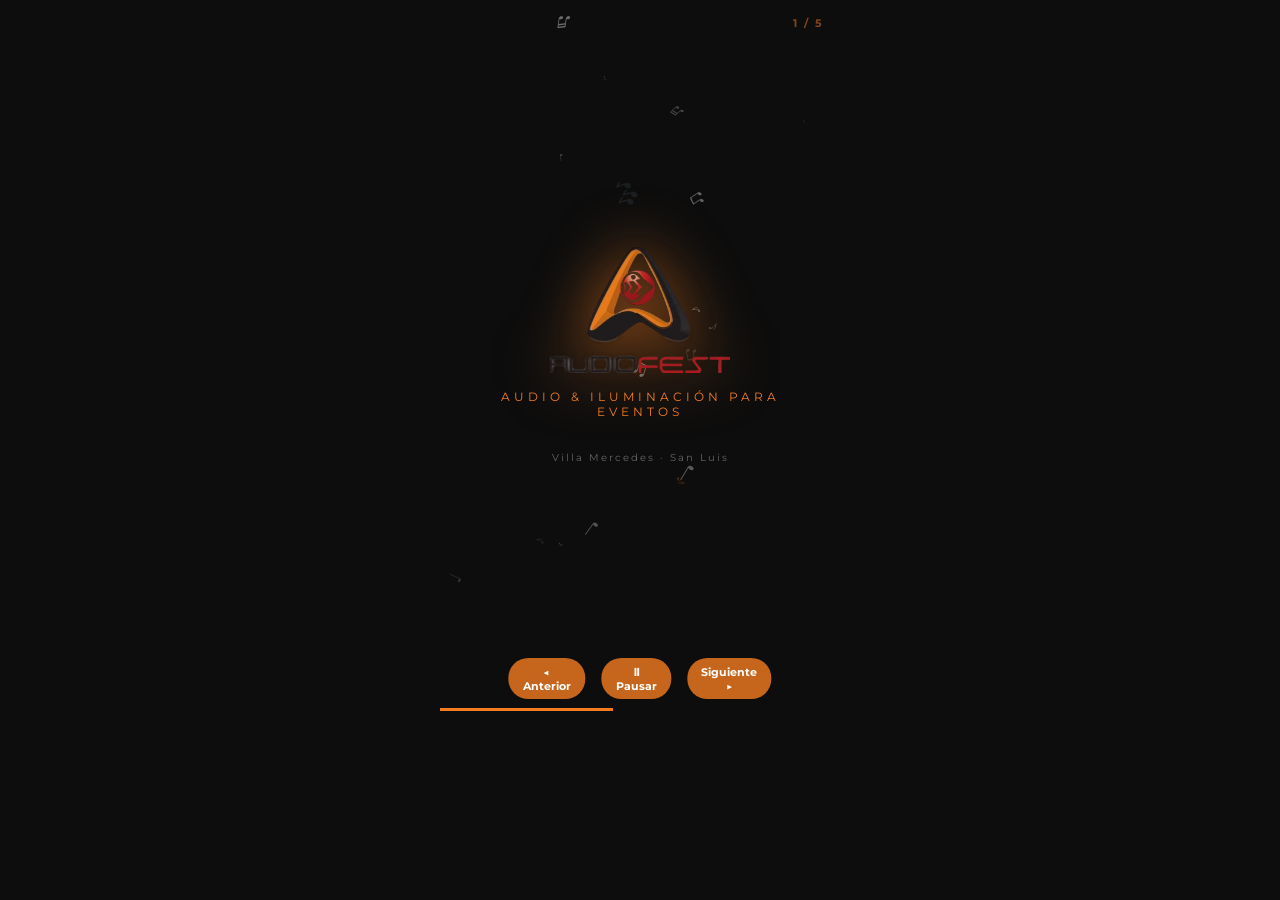
<file: reel.html>
<!DOCTYPE html>
<html lang="es">
<head>
<meta charset="UTF-8">
<meta name="viewport" content="width=device-width, initial-scale=1.0">
<title>AudioFest Reel</title>
<link href="https://fonts.googleapis.com/css2?family=Montserrat:wght@400;700;900&display=swap" rel="stylesheet">
<style>
  * { margin: 0; padding: 0; box-sizing: border-box; }
  body { background: #0d0d0d; font-family: 'Montserrat', sans-serif; overflow: hidden; }

  /* Formato vertical 9:16 para reel */
  #reel {
    width: 400px; height: 711px;
    margin: 0 auto; position: relative;
    background: #0d0d0d; overflow: hidden;
  }

  canvas#bg { position: absolute; inset: 0; z-index: 0; }

  /* Escenas */
  .scene {
    position: absolute; inset: 0; z-index: 2;
    display: flex; flex-direction: column;
    align-items: center; justify-content: center;
    opacity: 0; transition: opacity 0.6s ease;
    padding: 2rem;
  }
  .scene.active { opacity: 1; }

  /* Escena 1 - Intro logo */
  #s1 .logo { width: 180px; filter: drop-shadow(0 0 30px rgba(244,124,32,0.8)); animation: pulse 2s infinite; }
  #s1 .tagline { color: #f47c20; font-size: .75rem; letter-spacing: 4px; text-transform: uppercase; margin-top: 1rem; text-align: center; }

  /* Escena 2 - Nueva web */
  #s2 .big { font-size: 1.4rem; font-weight: 900; color: #fff; text-align: center; line-height: 1.3; }
  #s2 .big span { color: #f47c20; display: block; font-size: 2rem; }
  #s2 .url { margin-top: 1.5rem; background: rgba(244,124,32,0.15); border: 1px solid #f47c20; border-radius: 50px; padding: .6rem 1.4rem; color: #f47c20; font-size: .8rem; letter-spacing: 1px; }
  #s2 .sub { color: #aaa; font-size: .8rem; margin-top: 1rem; text-align: center; line-height: 1.6; }

  /* Escena 3 - Calendario */
  #s3 .titulo { font-size: 1.1rem; font-weight: 900; color: #fff; text-align: center; margin-bottom: 1.5rem; }
  #s3 .titulo span { color: #f47c20; }
  .mini-cal { background: rgba(255,255,255,0.05); border: 1px solid rgba(244,124,32,0.3); border-radius: 16px; padding: 1.2rem; width: 100%; }
  .cal-row { display: grid; grid-template-columns: repeat(7,1fr); gap: 5px; margin-bottom: 5px; }
  .cal-h { text-align: center; font-size: .55rem; color: #f47c20; font-weight: 700; letter-spacing: 1px; }
  .dia { aspect-ratio:1; display:flex; align-items:center; justify-content:center; border-radius:6px; font-size:.65rem; font-weight:700; }
  .dia.libre { background: rgba(39,174,96,0.25); color: #2ecc71; }
  .dia.ocupado { background: rgba(231,76,60,0.25); color: #e74c3c; }
  .dia.vacio { background: transparent; }
  .dia.hoy { outline: 2px solid #f47c20; }
  .legend { display:flex; gap:1.5rem; justify-content:center; margin-top:1rem; }
  .leg { display:flex; align-items:center; gap:.4rem; font-size:.65rem; color:#aaa; }
  .dot { width:8px; height:8px; border-radius:50%; }
  #s3 .cta { margin-top:1.2rem; font-size:.75rem; color:#fff; text-align:center; line-height:1.6; }
  #s3 .cta span { color:#f47c20; font-weight:700; }

  /* Escena 4 - Servicios */
  #s4 .titulo { font-size:1.1rem; font-weight:900; color:#fff; text-align:center; margin-bottom:1.2rem; }
  #s4 .titulo span { color:#f47c20; }
  .servicios-grid { display:grid; grid-template-columns:1fr 1fr; gap:.8rem; width:100%; }
  .srv { background:rgba(255,255,255,0.05); border:1px solid rgba(244,124,32,0.2); border-radius:12px; padding:1rem; text-align:center; }
  .srv .icon { font-size:1.8rem; margin-bottom:.4rem; }
  .srv h4 { font-size:.7rem; color:#fff; font-weight:700; }
  .srv p { font-size:.6rem; color:#888; margin-top:.2rem; line-height:1.4; }

  /* Escena 5 - CTA Final */
  #s5 { background: linear-gradient(135deg, rgba(244,124,32,0.2), rgba(13,13,13,0.9)); }
  #s5 .logo { width:120px; margin-bottom:1rem; filter: drop-shadow(0 0 20px rgba(244,124,32,0.6)); }
  #s5 .titulo { font-size:1.5rem; font-weight:900; color:#fff; text-align:center; line-height:1.2; margin-bottom:.5rem; }
  #s5 .titulo span { color:#f47c20; }
  #s5 .sub { font-size:.8rem; color:#aaa; text-align:center; margin-bottom:1.5rem; line-height:1.6; }
  #s5 .wa { background:#25d366; border-radius:50px; padding:.8rem 1.5rem; color:#fff; font-size:.85rem; font-weight:700; letter-spacing:1px; display:flex; align-items:center; gap:.5rem; }
  #s5 .web { margin-top:.8rem; color:#f47c20; font-size:.75rem; letter-spacing:1px; }
  #s5 .stars { color:#f47c20; font-size:1.2rem; margin-bottom:1rem; letter-spacing:4px; }

  /* Overlay naranja flash */
  #flash { position:absolute; inset:0; z-index:10; background:#f47c20; opacity:0; pointer-events:none; transition:opacity 0.15s; }

  @keyframes pulse { 0%,100%{filter:drop-shadow(0 0 20px rgba(244,124,32,0.6))} 50%{filter:drop-shadow(0 0 50px rgba(244,124,32,1))} }
  @keyframes slideUp { from{transform:translateY(30px);opacity:0} to{transform:translateY(0);opacity:1} }
  .anim { animation: slideUp 0.6s ease forwards; }
  .anim-d1 { animation-delay:.2s; opacity:0; }
  .anim-d2 { animation-delay:.4s; opacity:0; }
  .anim-d3 { animation-delay:.6s; opacity:0; }
  .anim-d4 { animation-delay:.8s; opacity:0; }

  /* Barra de progreso */
  #progress { position:absolute; bottom:0; left:0; height:3px; background:#f47c20; z-index:20; width:0%; transition:width 0.1s linear; }

  /* Número de escena */
  #sceneNum { position:absolute; top:1rem; right:1rem; z-index:20; color:rgba(244,124,32,0.5); font-size:.7rem; font-weight:700; letter-spacing:2px; }

  /* Botones control */
  #controls { position:absolute; bottom:12px; left:50%; transform:translateX(-50%); z-index:30; display:flex; gap:1rem; }
  #controls button { background:rgba(244,124,32,0.8); border:none; color:#fff; padding:.4rem .9rem; border-radius:20px; font-family:Montserrat,sans-serif; font-weight:700; font-size:.7rem; cursor:pointer; }
</style>
</head>
<body>

<div id="reel">
  <canvas id="bg"></canvas>
  <div id="flash"></div>
  <div id="sceneNum">1 / 5</div>
  <div id="progress"></div>

  <!-- ESCENA 1: LOGO INTRO -->
  <div class="scene active" id="s1">
    <img src="logo.png" class="logo anim" alt="AudioFest">
    <p class="tagline anim anim-d1">Audio & Iluminación para Eventos</p>
    <p style="color:#666;font-size:.65rem;margin-top:2rem;letter-spacing:2px;" class="anim anim-d2">Villa Mercedes · San Luis</p>
  </div>

  <!-- ESCENA 2: NUEVA WEB -->
  <div class="scene" id="s2">
    <div style="font-size:2.5rem;margin-bottom:.5rem;">🌐</div>
    <div class="big anim">¡Tenemos<span>nueva web!</span></div>
    <div class="url anim anim-d1">audiofestvm.github.io/audio-fest-web</div>
    <div class="sub anim anim-d2">Diseñada para que puedas conocer todos nuestros servicios, ver nuestra galería y consultar disponibilidad fácilmente.</div>
  </div>

  <!-- ESCENA 3: CALENDARIO -->
  <div class="scene" id="s3">
    <div class="titulo anim">Reservá tu fecha<br><span>desde la web</span></div>
    <div class="mini-cal anim anim-d1">
      <div class="cal-row">
        <div class="cal-h">D</div><div class="cal-h">L</div><div class="cal-h">M</div>
        <div class="cal-h">M</div><div class="cal-h">J</div><div class="cal-h">V</div><div class="cal-h">S</div>
      </div>
      <div class="cal-row">
        <div class="dia vacio"></div><div class="dia libre">1</div><div class="dia libre">2</div>
        <div class="dia libre">3</div><div class="dia libre">4</div><div class="dia libre">5</div><div class="dia libre">6</div>
      </div>
      <div class="cal-row">
        <div class="dia libre">7</div><div class="dia libre">8</div><div class="dia libre">9</div>
        <div class="dia libre">10</div><div class="dia libre">11</div><div class="dia libre">12</div><div class="dia ocupado">13</div>
      </div>
      <div class="cal-row">
        <div class="dia libre">14</div><div class="dia libre">15</div><div class="dia libre">16</div>
        <div class="dia libre">17</div><div class="dia libre">18</div><div class="dia libre">19</div><div class="dia ocupado">20</div>
      </div>
      <div class="cal-row">
        <div class="dia libre">21</div><div class="dia libre">22</div><div class="dia libre hoy">23</div>
        <div class="dia libre">24</div><div class="dia libre">25</div><div class="dia libre">26</div><div class="dia ocupado">27</div>
      </div>
    </div>
    <div class="legend anim anim-d2">
      <div class="leg"><div class="dot" style="background:#2ecc71"></div>Disponible</div>
      <div class="leg"><div class="dot" style="background:#e74c3c"></div>Ocupado</div>
    </div>
    <div class="cta anim anim-d3">Hacé clic en una fecha <span>verde</span> y<br>te llega directo a nuestro <span>WhatsApp</span> 💬</div>
  </div>

  <!-- ESCENA 4: SERVICIOS -->
  <div class="scene" id="s4">
    <div class="titulo anim">Nuestros <span>Servicios</span></div>
    <div class="servicios-grid">
      <div class="srv anim anim-d1">
        <div class="icon">🔊</div>
        <h4>Sonido JBL</h4>
        <p>Sistema profesional de alta fidelidad</p>
      </div>
      <div class="srv anim anim-d2">
        <div class="icon">💡</div>
        <h4>Iluminación</h4>
        <p>LED, cabezas móviles y ambientación</p>
      </div>
      <div class="srv anim anim-d3">
        <div class="icon">🎧</div>
        <h4>DJ Profesional</h4>
        <p>+20 años de experiencia</p>
      </div>
      <div class="srv anim anim-d4">
        <div class="icon">🎤</div>
        <h4>Animación</h4>
        <p>Locutor y conducción del evento</p>
      </div>
    </div>
  </div>

  <!-- ESCENA 5: CTA FINAL -->
  <div class="scene" id="s5">
    <img src="logo.png" class="logo" alt="AudioFest">
    <div class="stars">★★★★★</div>
    <div class="titulo">+20 años<span>de experiencia</span></div>
    <div class="sub">Consultá disponibilidad y reservá tu fecha directamente desde nuestra nueva web</div>
    <div class="wa">💬 2657 295032</div>
    <div class="web">audiofestvm.github.io/audio-fest-web</div>
  </div>

  <div id="controls">
    <button onclick="prevScene()">◀ Anterior</button>
    <button onclick="togglePlay()" id="playBtn">⏸ Pausar</button>
    <button onclick="nextScene()">Siguiente ▶</button>
  </div>
</div>

<script>
  // ═══ NOTAS MUSICALES DE FONDO ═══
  const canvas = document.getElementById('bg');
  const ctx = canvas.getContext('2d');
  canvas.width = 400; canvas.height = 711;
  const notas = ['♩','♪','♫','♬','🎵','🎶'];
  let particles = [];
  for (let i = 0; i < 20; i++) {
    particles.push({
      x: Math.random()*400, y: Math.random()*711,
      nota: notas[Math.floor(Math.random()*notas.length)],
      size: Math.random()*16+8, speedY: Math.random()*0.8+0.3,
      speedX: (Math.random()-0.5)*0.5, opacity: Math.random()*0.3+0.1,
      rotation: Math.random()*360, rotSpeed: (Math.random()-0.5)*1.5,
    });
  }
  function animBg() {
    ctx.clearRect(0,0,400,711);
    particles.forEach((p,i) => {
      ctx.save(); ctx.globalAlpha = p.opacity;
      ctx.translate(p.x,p.y); ctx.rotate(p.rotation*Math.PI/180);
      ctx.font = `${p.size}px Arial`;
      ctx.fillStyle = Math.random()>0.8 ? '#f47c20' : '#ffffff';
      ctx.fillText(p.nota,0,0); ctx.restore();
      p.y -= p.speedY; p.x += p.speedX; p.rotation += p.rotSpeed;
      if (p.y < -20) { p.y = 730; p.x = Math.random()*400; p.opacity = Math.random()*0.3+0.1; }
    });
    requestAnimationFrame(animBg);
  }
  animBg();

  // ═══ CONTROL DE ESCENAS ═══
  const scenes = document.querySelectorAll('.scene');
  const durations = [3000, 4000, 5000, 4500, 4000]; // ms por escena
  let current = 0;
  let timer = null;
  let playing = true;
  let startTime = null;
  let progressInterval = null;

  function showScene(n) {
    scenes.forEach(s => s.classList.remove('active'));
    scenes[n].classList.add('active');
    document.getElementById('sceneNum').textContent = (n+1) + ' / ' + scenes.length;
    // Reset animaciones
    scenes[n].querySelectorAll('.anim').forEach(el => {
      el.style.animation = 'none';
      el.offsetHeight;
      el.style.animation = '';
    });
  }

  function flash() {
    const f = document.getElementById('flash');
    f.style.opacity = '0.3';
    setTimeout(() => f.style.opacity = '0', 150);
  }

  function startProgress(duration) {
    clearInterval(progressInterval);
    const bar = document.getElementById('progress');
    bar.style.width = '0%';
    startTime = Date.now();
    progressInterval = setInterval(() => {
      const elapsed = Date.now() - startTime;
      const pct = Math.min((elapsed / duration) * 100, 100);
      bar.style.width = pct + '%';
    }, 50);
  }

  function nextScene() {
    flash();
    current = (current + 1) % scenes.length;
    showScene(current);
    if (playing) scheduleNext();
  }

  function prevScene() {
    flash();
    current = (current - 1 + scenes.length) % scenes.length;
    showScene(current);
    if (playing) scheduleNext();
  }

  function scheduleNext() {
    clearTimeout(timer);
    const dur = durations[current];
    startProgress(dur);
    timer = setTimeout(nextScene, dur);
  }

  function togglePlay() {
    playing = !playing;
    document.getElementById('playBtn').textContent = playing ? '⏸ Pausar' : '▶ Reproducir';
    if (playing) scheduleNext();
    else { clearTimeout(timer); clearInterval(progressInterval); }
  }

  // Iniciar
  showScene(0);
  scheduleNext();
</script>
</body>
</html>
</file>
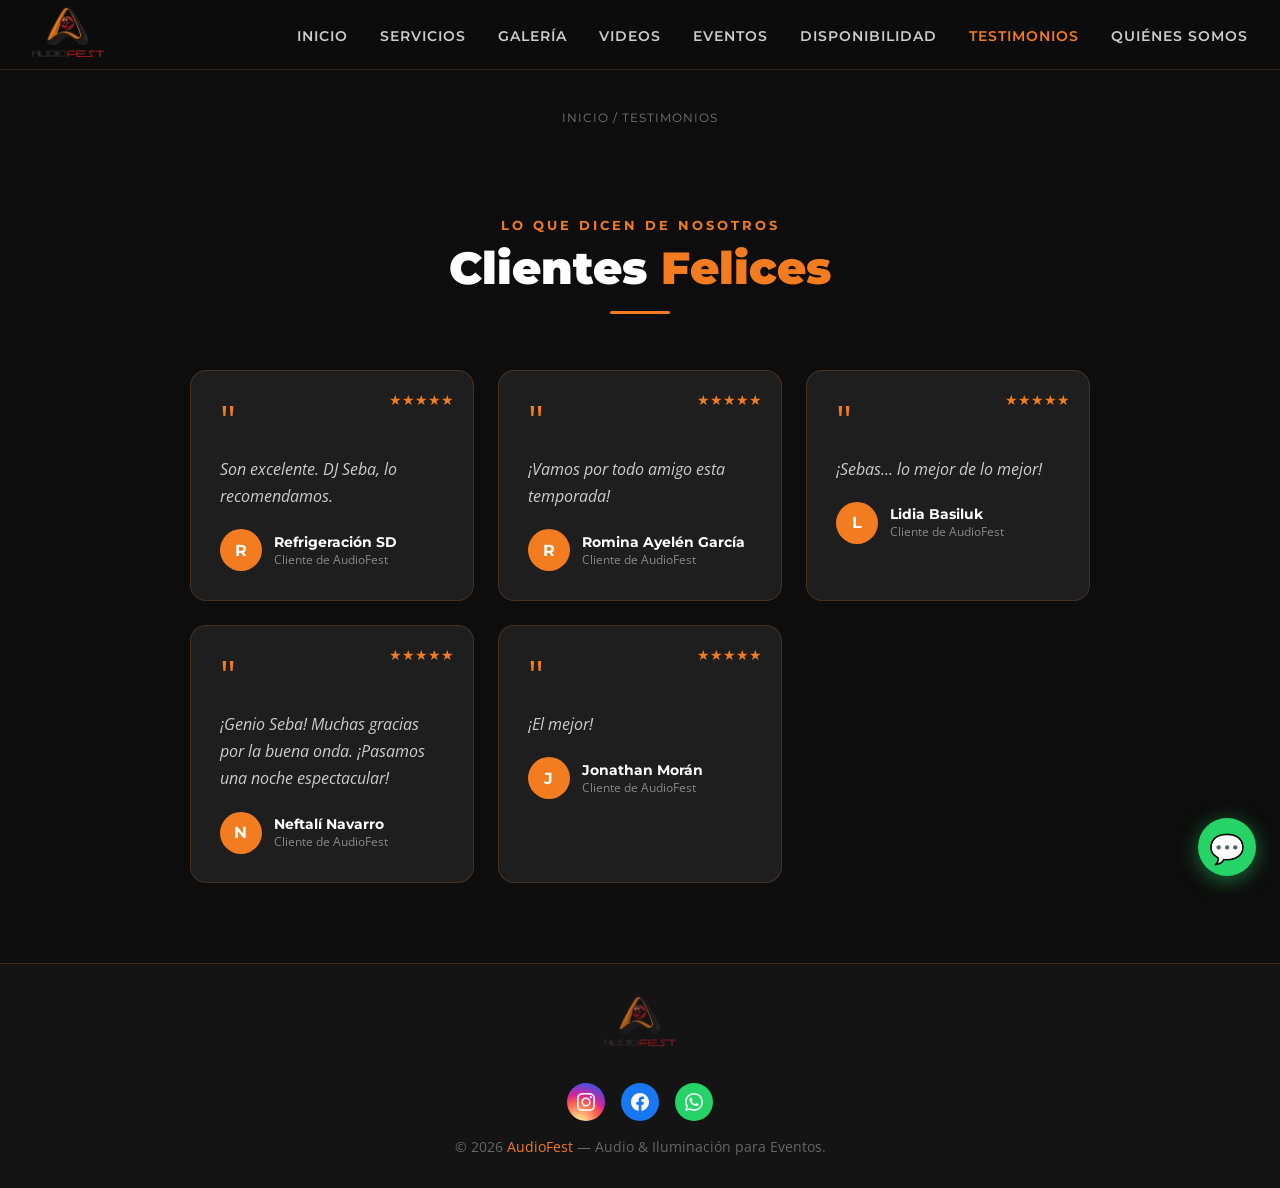
<file: testimonios.html>
<!DOCTYPE html>
<html lang="es">
<head>
<meta charset="UTF-8">
<meta name="viewport" content="width=device-width, initial-scale=1.0">
<title>Testimonios — AudioFest</title>
<meta name="description" content="Lo que dicen los clientes de AudioFest sobre nuestro servicio de sonido, iluminación y animación.">
<link rel="icon" href="logo.png">
<link href="https://fonts.googleapis.com/css2?family=Montserrat:wght@400;600;700;900&family=Open+Sans:wght@400;600&display=swap" rel="stylesheet">
<link rel="stylesheet" href="style.css">
</head>
<body>

<!-- NAV -->
<nav>
  <a class="nav-logo" href="index.html"><img src="logo.png" alt="AudioFest"></a>
  <ul class="nav-links" id="navLinks">
    <li><a href="index.html">Inicio</a></li>
    <li><a href="servicios.html">Servicios</a></li>
    <li><a href="galeria.html">Galería</a></li>
    <li><a href="videos.html">Videos</a></li>
    <li><a href="eventos.html">Eventos</a></li>
    <li><a href="disponibilidad.html">Disponibilidad</a></li>
    <li><a href="testimonios.html">Testimonios</a></li>
    <li><a href="quienes-somos.html">Quiénes Somos</a></li>
  </ul>
  <div class="nav-toggle" id="navToggle">
    <span></span><span></span><span></span>
  </div>
</nav>

<main>
<div class="page-title-bar fade-up">
  <p class="breadcrumb"><a href="index.html">Inicio</a> / Testimonios</p>
</div>
<!-- TESTIMONIOS -->
<section id="testimonios" style="background:var(--negro);">
  <div class="sec-header fade-up">
    <p class="sec-eyebrow">Lo que dicen de nosotros</p>
    <h2 class="sec-title">Clientes <span>Felices</span></h2>
    <div class="sec-rule"></div>
  </div>
  <div style="max-width:900px;margin:0 auto;display:grid;grid-template-columns:repeat(auto-fit,minmax(260px,1fr));gap:1.5rem;">

    <div class="fade-up" style="background:var(--gris-mid);border:1px solid rgba(244,124,32,0.2);border-radius:16px;padding:1.8rem;position:relative;">
      <div style="font-size:2.5rem;color:var(--naranja);line-height:1;margin-bottom:1rem;">"</div>
      <p style="color:#ccc;line-height:1.7;font-style:italic;margin-bottom:1.2rem;">Son excelente. DJ Seba, lo recomendamos.</p>
      <div style="display:flex;align-items:center;gap:.75rem;">
        <div style="width:42px;height:42px;border-radius:50%;background:var(--naranja);display:flex;align-items:center;justify-content:center;font-family:Montserrat,sans-serif;font-weight:700;color:#fff;font-size:1rem;">R</div>
        <div>
          <p style="font-family:Montserrat,sans-serif;font-weight:700;color:#fff;font-size:.9rem;">Refrigeración SD</p>
          <p style="font-size:.78rem;color:#888;">Cliente de AudioFest</p>
        </div>
      </div>
      <div style="position:absolute;top:1.2rem;right:1.2rem;color:var(--naranja);font-size:.85rem;">★★★★★</div>
    </div>

    <div class="fade-up" style="background:var(--gris-mid);border:1px solid rgba(244,124,32,0.2);border-radius:16px;padding:1.8rem;position:relative;">
      <div style="font-size:2.5rem;color:var(--naranja);line-height:1;margin-bottom:1rem;">"</div>
      <p style="color:#ccc;line-height:1.7;font-style:italic;margin-bottom:1.2rem;">¡Vamos por todo amigo esta temporada!</p>
      <div style="display:flex;align-items:center;gap:.75rem;">
        <div style="width:42px;height:42px;border-radius:50%;background:var(--naranja);display:flex;align-items:center;justify-content:center;font-family:Montserrat,sans-serif;font-weight:700;color:#fff;font-size:1rem;">R</div>
        <div>
          <p style="font-family:Montserrat,sans-serif;font-weight:700;color:#fff;font-size:.9rem;">Romina Ayelén García</p>
          <p style="font-size:.78rem;color:#888;">Cliente de AudioFest</p>
        </div>
      </div>
      <div style="position:absolute;top:1.2rem;right:1.2rem;color:var(--naranja);font-size:.85rem;">★★★★★</div>
    </div>

    <div class="fade-up" style="background:var(--gris-mid);border:1px solid rgba(244,124,32,0.2);border-radius:16px;padding:1.8rem;position:relative;">
      <div style="font-size:2.5rem;color:var(--naranja);line-height:1;margin-bottom:1rem;">"</div>
      <p style="color:#ccc;line-height:1.7;font-style:italic;margin-bottom:1.2rem;">¡Sebas... lo mejor de lo mejor!</p>
      <div style="display:flex;align-items:center;gap:.75rem;">
        <div style="width:42px;height:42px;border-radius:50%;background:var(--naranja);display:flex;align-items:center;justify-content:center;font-family:Montserrat,sans-serif;font-weight:700;color:#fff;font-size:1rem;">L</div>
        <div>
          <p style="font-family:Montserrat,sans-serif;font-weight:700;color:#fff;font-size:.9rem;">Lidia Basiluk</p>
          <p style="font-size:.78rem;color:#888;">Cliente de AudioFest</p>
        </div>
      </div>
      <div style="position:absolute;top:1.2rem;right:1.2rem;color:var(--naranja);font-size:.85rem;">★★★★★</div>
    </div>

    <div class="fade-up" style="background:var(--gris-mid);border:1px solid rgba(244,124,32,0.2);border-radius:16px;padding:1.8rem;position:relative;">
      <div style="font-size:2.5rem;color:var(--naranja);line-height:1;margin-bottom:1rem;">"</div>
      <p style="color:#ccc;line-height:1.7;font-style:italic;margin-bottom:1.2rem;">¡Genio Seba! Muchas gracias por la buena onda. ¡Pasamos una noche espectacular!</p>
      <div style="display:flex;align-items:center;gap:.75rem;">
        <div style="width:42px;height:42px;border-radius:50%;background:var(--naranja);display:flex;align-items:center;justify-content:center;font-family:Montserrat,sans-serif;font-weight:700;color:#fff;font-size:1rem;">N</div>
        <div>
          <p style="font-family:Montserrat,sans-serif;font-weight:700;color:#fff;font-size:.9rem;">Neftalí Navarro</p>
          <p style="font-size:.78rem;color:#888;">Cliente de AudioFest</p>
        </div>
      </div>
      <div style="position:absolute;top:1.2rem;right:1.2rem;color:var(--naranja);font-size:.85rem;">★★★★★</div>
    </div>

    <div class="fade-up" style="background:var(--gris-mid);border:1px solid rgba(244,124,32,0.2);border-radius:16px;padding:1.8rem;position:relative;">
      <div style="font-size:2.5rem;color:var(--naranja);line-height:1;margin-bottom:1rem;">"</div>
      <p style="color:#ccc;line-height:1.7;font-style:italic;margin-bottom:1.2rem;">¡El mejor!</p>
      <div style="display:flex;align-items:center;gap:.75rem;">
        <div style="width:42px;height:42px;border-radius:50%;background:var(--naranja);display:flex;align-items:center;justify-content:center;font-family:Montserrat,sans-serif;font-weight:700;color:#fff;font-size:1rem;">J</div>
        <div>
          <p style="font-family:Montserrat,sans-serif;font-weight:700;color:#fff;font-size:.9rem;">Jonathan Morán</p>
          <p style="font-size:.78rem;color:#888;">Cliente de AudioFest</p>
        </div>
      </div>
      <div style="position:absolute;top:1.2rem;right:1.2rem;color:var(--naranja);font-size:.85rem;">★★★★★</div>
    </div>

  </div>
</section>

</main>

<!-- FOOTER -->
<footer>
  <img src="logo.png" alt="AudioFest">
  <div class="footer-social">
    <a href="https://www.instagram.com/audiofestvm/" target="_blank" title="Instagram" style="background:radial-gradient(circle at 30% 107%, #fdf497 0%, #fdf497 5%, #fd5949 45%, #d6249f 60%, #285AEB 90%);"><svg xmlns="http://www.w3.org/2000/svg" width="18" height="18" viewBox="0 0 24 24" fill="white"><path d="M12 2.163c3.204 0 3.584.012 4.85.07 3.252.148 4.771 1.691 4.919 4.919.058 1.265.069 1.645.069 4.849 0 3.205-.012 3.584-.069 4.849-.149 3.225-1.664 4.771-4.919 4.919-1.266.058-1.644.07-4.85.07-3.204 0-3.584-.012-4.849-.07-3.26-.149-4.771-1.699-4.919-4.92-.058-1.265-.07-1.644-.07-4.849 0-3.204.013-3.583.07-4.849.149-3.227 1.664-4.771 4.919-4.919 1.266-.057 1.645-.069 4.849-.069zM12 0C8.741 0 8.333.014 7.053.072 2.695.272.273 2.69.073 7.052.014 8.333 0 8.741 0 12c0 3.259.014 3.668.072 4.948.2 4.358 2.618 6.78 6.98 6.98C8.333 23.986 8.741 24 12 24c3.259 0 3.668-.014 4.948-.072 4.354-.2 6.782-2.618 6.979-6.98.059-1.28.073-1.689.073-4.948 0-3.259-.014-3.667-.072-4.947-.196-4.354-2.617-6.78-6.979-6.98C15.668.014 15.259 0 12 0zm0 5.838a6.162 6.162 0 100 12.324 6.162 6.162 0 000-12.324zM12 16a4 4 0 110-8 4 4 0 010 8zm6.406-11.845a1.44 1.44 0 100 2.881 1.44 1.44 0 000-2.881z"/></svg></a>
    <a href="https://www.facebook.com/AudioFestVM" target="_blank" title="Facebook" style="background:#1877f2;"><svg xmlns="http://www.w3.org/2000/svg" width="18" height="18" viewBox="0 0 24 24" fill="white"><path d="M24 12.073C24 5.405 18.627 0 12 0S0 5.405 0 12.073C0 18.1 4.388 23.094 10.125 24v-8.437H7.078v-3.49h3.047V9.41c0-3.025 1.792-4.697 4.533-4.697 1.312 0 2.686.235 2.686.235v2.97h-1.513c-1.491 0-1.956.93-1.956 1.874v2.25h3.328l-.532 3.49h-2.796V24C19.612 23.094 24 18.1 24 12.073z"/></svg></a>
    <a href="https://wa.me/5492657295032" target="_blank" title="WhatsApp" style="background:#25d366;"><svg xmlns="http://www.w3.org/2000/svg" width="18" height="18" viewBox="0 0 24 24" fill="white"><path d="M17.472 14.382c-.297-.149-1.758-.867-2.03-.967-.273-.099-.471-.148-.67.15-.197.297-.767.966-.94 1.164-.173.199-.347.223-.644.075-.297-.15-1.255-.463-2.39-1.475-.883-.788-1.48-1.761-1.653-2.059-.173-.297-.018-.458.13-.606.134-.133.298-.347.446-.52.149-.174.198-.298.298-.497.099-.198.05-.371-.025-.52-.075-.149-.669-1.612-.916-2.207-.242-.579-.487-.5-.669-.51-.173-.008-.371-.01-.57-.01-.198 0-.52.074-.792.372-.272.297-1.04 1.016-1.04 2.479 0 1.462 1.065 2.875 1.213 3.074.149.198 2.096 3.2 5.077 4.487.709.306 1.262.489 1.694.625.712.227 1.36.195 1.871.118.571-.085 1.758-.719 2.006-1.413.248-.694.248-1.289.173-1.413-.074-.124-.272-.198-.57-.347m-5.421 7.403h-.004a9.87 9.87 0 01-5.031-1.378l-.361-.214-3.741.982.998-3.648-.235-.374a9.86 9.86 0 01-1.51-5.26c.001-5.45 4.436-9.884 9.888-9.884 2.64 0 5.122 1.03 6.988 2.898a9.825 9.825 0 012.893 6.994c-.003 5.45-4.437 9.884-9.885 9.884m8.413-18.297A11.815 11.815 0 0012.05 0C5.495 0 .16 5.335.157 11.892c0 2.096.547 4.142 1.588 5.945L.057 24l6.305-1.654a11.882 11.882 0 005.683 1.448h.005c6.554 0 11.89-5.335 11.893-11.893a11.821 11.821 0 00-3.48-8.413z"/></svg></a>
  </div>
  <p>&copy; 2026 <span>AudioFest</span> — Audio & Iluminación para Eventos.</p>
</footer>

<!-- BOTÓN FLOTANTE WHATSAPP -->
<a href="https://wa.me/5492657295032?text=Hola%20AudioFest!%20Quiero%20consultar%20sobre%20sus%20servicios." target="_blank"
  style="position:fixed;bottom:1.5rem;right:1.5rem;z-index:999;width:58px;height:58px;background:#25d366;border-radius:50%;display:flex;align-items:center;justify-content:center;box-shadow:0 4px 20px rgba(37,211,102,0.5);text-decoration:none;font-size:1.8rem;transition:transform .3s;"
  onmouseover="this.style.transform='scale(1.1)'" onmouseout="this.style.transform='scale(1)'">
  💬
</a>

<script src="common.js"></script>

</body>
</html>
</file>
<file: style.css>
:root {
    --naranja: #f47c20;
    --naranja-dark: #d4650e;
    --rojo: #c0392b;
    --negro: #0d0d0d;
    --gris-dark: #141414;
    --gris-mid: #1e1e1e;
    --gris-light: #2a2a2a;
    --blanco: #ffffff;
    --texto: #cccccc;
  }
  *, *::before, *::after { box-sizing: border-box; margin: 0; padding: 0; }
  html { scroll-behavior: smooth; }
  body { font-family: 'Open Sans', sans-serif; background: var(--negro); color: var(--texto); overflow-x: hidden; min-height: 100vh; display: flex; flex-direction: column; }
  main { flex: 1; padding-top: 70px; }

  /* ═══ NAV ═══ */
  nav {
    position: fixed; top: 0; width: 100%; z-index: 1000;
    background: rgba(13,13,13,0.95); backdrop-filter: blur(10px);
    padding: 0 2rem; display: flex; align-items: center; justify-content: space-between;
    height: 70px; border-bottom: 1px solid rgba(244,124,32,0.2);
  }
  .nav-logo img { height: 50px; }
  .nav-links { display: flex; gap: 2rem; list-style: none; }
  .nav-links a {
    color: var(--texto); text-decoration: none; font-family: 'Montserrat', sans-serif;
    font-weight: 600; font-size: .85rem; letter-spacing: 1px; text-transform: uppercase;
    transition: color .3s;
  }
  .nav-links a:hover { color: var(--naranja); }
  .nav-links a.active { color: var(--naranja); }
  .nav-toggle { display: none; flex-direction: column; gap: 5px; cursor: pointer; }
  .nav-toggle span { width: 25px; height: 2px; background: var(--blanco); transition: .3s; }

  /* ═══ HERO ═══ */
  #inicio {
    min-height: calc(100vh - 70px); display: flex; align-items: center; justify-content: center;
    position: relative; overflow: hidden;
  }
  #inicio::before {
    content: ''; position: absolute; inset: 0;
    background: url('hero.jpg') center/cover no-repeat;
    filter: brightness(0.3); z-index: 0;
  }
  #inicio::after {
    content: ''; position: absolute; inset: 0;
    background: linear-gradient(135deg, rgba(244,124,32,0.15) 0%, transparent 60%, rgba(192,57,43,0.1) 100%);
    z-index: 1;
  }
  .hero-content { position: relative; z-index: 2; text-align: center; padding: 2rem; }
  .hero-logo { width: 160px; margin-bottom: 1.5rem; filter: drop-shadow(0 0 30px rgba(244,124,32,0.5)); }
  .hero-title {
    font-family: 'Montserrat', sans-serif; font-weight: 900;
    font-size: clamp(2.5rem, 6vw, 5rem); color: var(--blanco);
    line-height: 1.1; margin-bottom: 1rem;
    text-shadow: 0 2px 20px rgba(0,0,0,0.8);
  }
  .hero-title span { color: var(--naranja); }
  .hero-sub {
    font-size: clamp(1rem, 2vw, 1.3rem); color: #ddd;
    margin-bottom: 2.5rem; max-width: 600px; margin-left: auto; margin-right: auto;
  }
  .hero-btns { display: flex; gap: 1rem; justify-content: center; flex-wrap: wrap; }
  .btn {
    padding: .85rem 2rem; border-radius: 50px; font-family: 'Montserrat', sans-serif;
    font-weight: 700; font-size: .9rem; letter-spacing: 1px; text-transform: uppercase;
    cursor: pointer; text-decoration: none; transition: all .3s; border: 2px solid transparent;
    display: inline-block;
  }
  .btn-primary { background: var(--naranja); color: var(--blanco); }
  .btn-primary:hover { background: var(--naranja-dark); transform: translateY(-2px); box-shadow: 0 8px 25px rgba(244,124,32,0.4); }
  .btn-outline { background: transparent; color: var(--blanco); border-color: var(--blanco); }
  .btn-outline:hover { background: var(--blanco); color: var(--negro); transform: translateY(-2px); }

  /* ═══ SECCIONES ═══ */
  section { padding: 5rem 2rem; }
  .sec-header { text-align: center; margin-bottom: 3.5rem; }
  .sec-eyebrow {
    font-family: 'Montserrat', sans-serif; font-size: .8rem; font-weight: 700;
    letter-spacing: 3px; text-transform: uppercase; color: var(--naranja); margin-bottom: .5rem;
  }
  .sec-title {
    font-family: 'Montserrat', sans-serif; font-size: clamp(1.8rem, 4vw, 2.8rem);
    font-weight: 900; color: var(--blanco); margin-bottom: 1rem;
  }
  .sec-title span { color: var(--naranja); }
  .sec-rule { width: 60px; height: 3px; background: var(--naranja); margin: 0 auto; border-radius: 2px; }

  /* ═══ SERVICIOS ═══ */
  #servicios { background: var(--gris-dark); }
  .cards-grid {
    display: grid; grid-template-columns: repeat(auto-fit, minmax(260px, 1fr));
    gap: 1.5rem; max-width: 1200px; margin: 0 auto;
  }
  .card {
    background: var(--gris-mid); border-radius: 16px; overflow: hidden;
    border: 1px solid rgba(244,124,32,0.15); transition: all .3s;
  }
  .card:hover { transform: translateY(-6px); border-color: var(--naranja); box-shadow: 0 20px 40px rgba(0,0,0,0.4); }
  .card-img { width: 100%; height: 200px; overflow: hidden; }
  .card-img img { width: 100%; height: 100%; object-fit: cover; transition: transform .4s; }
  .card:hover .card-img img { transform: scale(1.05); }
  .card-body { padding: 1.5rem; }
  .card-body h3 { font-family: 'Montserrat', sans-serif; font-size: 1.1rem; font-weight: 700; color: var(--blanco); margin-bottom: .5rem; }
  .card-body p { font-size: .9rem; color: #aaa; line-height: 1.6; }

  /* ═══ GALERÍA ═══ */
  #galeria { background: var(--negro); }
  .gal-grid {
    display: grid; grid-template-columns: repeat(auto-fill, minmax(280px, 1fr));
    gap: 1rem; max-width: 1200px; margin: 0 auto;
  }
  .gal-item {
    position: relative; border-radius: 12px; overflow: hidden;
    aspect-ratio: 4/3; cursor: pointer;
  }
  .gal-item img { width: 100%; height: 100%; object-fit: cover; transition: transform .4s; }
  .gal-item:hover img { transform: scale(1.08); }
  .gal-overlay {
    position: absolute; inset: 0; background: rgba(244,124,32,0.7);
    display: flex; align-items: center; justify-content: center;
    opacity: 0; transition: opacity .3s;
  }
  .gal-item:hover .gal-overlay { opacity: 1; }
  .gal-overlay span { font-size: 2rem; color: var(--blanco); }

  #videos { background: var(--gris-dark); }
  .vid-grid {
    display: grid; grid-template-columns: repeat(auto-fill, minmax(220px, 1fr));
    gap: 1.2rem; max-width: 1200px; margin: 0 auto;
  }
  .vid-item {
    position: relative; border-radius: 12px; overflow: hidden;
    aspect-ratio: 9/16; cursor: pointer; background: #000;
    border: 1px solid #262626;
  }
  .vid-item img { width: 100%; height: 100%; object-fit: cover; transition: transform .4s, opacity .3s; }
  .vid-item:hover img { transform: scale(1.08); }
  .vid-play {
    position: absolute; inset: 0; display: flex; align-items: center; justify-content: center;
    background: rgba(0,0,0,0.25); transition: background .3s;
  }
  .vid-item:hover .vid-play { background: rgba(0,0,0,0.45); }
  .vid-play span {
    width: 56px; height: 56px; border-radius: 50%; background: rgba(244,124,32,0.9);
    display: flex; align-items: center; justify-content: center; font-size: 1.4rem; color: var(--blanco);
  }
  #videoModal {
    display: none; position: fixed; inset: 0; z-index: 2100; background: rgba(0,0,0,0.9);
    align-items: center; justify-content: center; padding: 2rem;
  }
  #videoModal .vm-box {
    position: relative; width: 100%; max-width: 380px; aspect-ratio: 9/16; background: #000;
    border-radius: 12px; overflow: hidden;
  }
  #videoModal .vm-box iframe { width: 100%; height: 100%; border: 0; }
  #videoModal .vm-close {
    position: absolute; top: -2.5rem; right: 0; background: none; border: none;
    color: var(--blanco); font-size: 1.8rem; cursor: pointer; line-height: 1;
  }

  /* ═══ TIPOS DE EVENTOS ═══ */
  #eventos { background: var(--gris-dark); }
  .eventos-grid {
    display: grid; grid-template-columns: repeat(auto-fill, minmax(200px, 1fr));
    gap: 1rem; max-width: 1200px; margin: 0 auto;
  }
  .evento-card {
    background: var(--gris-mid); border-radius: 12px; padding: 1.5rem 1rem;
    text-align: center; border: 1px solid rgba(244,124,32,0.1);
    transition: all .3s; cursor: default;
  }
  .evento-card:hover { border-color: var(--naranja); transform: translateY(-4px); background: var(--gris-light); }
  .evento-card.destacado { border-color: var(--naranja); background: linear-gradient(135deg, rgba(244,124,32,0.15), var(--gris-mid)); }
  .evento-icon { font-size: 2.5rem; margin-bottom: .75rem; }
  .evento-card h3 { font-family: 'Montserrat', sans-serif; font-size: .95rem; font-weight: 700; color: var(--blanco); }
  .evento-badge {
    display: inline-block; margin-top: .5rem; padding: .2rem .7rem;
    background: var(--naranja); color: var(--blanco); border-radius: 20px; font-size: .7rem;
    font-family: 'Montserrat', sans-serif; font-weight: 700; letter-spacing: 1px;
  }

  /* ═══ DISPONIBILIDAD ═══ */
  #disponibilidad { background: var(--negro); }
  .cal-wrap { max-width: 800px; margin: 0 auto; }
  .cal-legend { display: flex; gap: 2rem; justify-content: center; margin-bottom: 2rem; flex-wrap: wrap; }
  .legend-item { display: flex; align-items: center; gap: .5rem; font-size: .9rem; }
  .legend-dot { width: 14px; height: 14px; border-radius: 50%; }
  .dot-libre { background: #27ae60; }
  .dot-ocupado { background: #e74c3c; }
  .cal-container {
    background: var(--gris-mid); border-radius: 16px; overflow: hidden;
    border: 1px solid rgba(244,124,32,0.2); padding: 1.5rem;
  }
  .cal-nav { display: flex; align-items: center; justify-content: space-between; margin-bottom: 1.5rem; }
  .cal-nav button {
    background: var(--gris-light); border: none; color: var(--blanco);
    width: 36px; height: 36px; border-radius: 50%; font-size: 1.1rem;
    cursor: pointer; transition: background .2s;
  }
  .cal-nav button:hover { background: var(--naranja); }
  .cal-month { font-family: 'Montserrat', sans-serif; font-size: 1.2rem; font-weight: 700; color: var(--blanco); }
  .cal-grid-header {
    display: grid; grid-template-columns: repeat(7, 1fr);
    text-align: center; margin-bottom: .5rem;
  }
  .cal-grid-header span {
    font-family: 'Montserrat', sans-serif; font-size: .75rem; font-weight: 700;
    color: var(--naranja); letter-spacing: 1px; padding: .5rem 0;
  }
  .cal-days { display: grid; grid-template-columns: repeat(7, 1fr); gap: 4px; }
  .cal-day {
    aspect-ratio: 1; display: flex; align-items: center; justify-content: center;
    border-radius: 8px; font-size: .9rem; font-family: 'Montserrat', sans-serif;
    font-weight: 600; cursor: default; transition: all .2s;
  }
  .cal-day.empty { background: transparent; }
  .cal-day.libre { background: rgba(39,174,96,0.2); color: #2ecc71; border: 1px solid rgba(39,174,96,0.3); }
  .cal-day.ocupado { background: rgba(231,76,60,0.2); color: #e74c3c; border: 1px solid rgba(231,76,60,0.3); }
  .cal-day.hoy { outline: 2px solid var(--naranja); }
  .cal-day.pasado { opacity: 0.3; }
  .cal-note {
    text-align: center; margin-top: 1.5rem; font-size: .85rem; color: #888;
  }
  .cal-note a { color: var(--naranja); text-decoration: none; }

  /* ═══ FOOTER ═══ */
  footer {
    background: var(--gris-dark); padding: 2rem; text-align: center;
    border-top: 1px solid rgba(244,124,32,0.2);
  }
  footer img { height: 50px; margin-bottom: 1rem; opacity: .8; }
  footer p { font-size: .85rem; color: #666; }
  footer span { color: var(--naranja); }
  .footer-social { display: flex; justify-content: center; gap: 1rem; margin: 1rem 0; }
  .footer-social a {
    width: 38px; height: 38px; border-radius: 50%; background: var(--gris-light);
    display: flex; align-items: center; justify-content: center;
    color: var(--texto); text-decoration: none; font-size: 1rem; transition: all .3s;
  }
  .footer-social a:hover { background: var(--naranja); color: var(--blanco); }

  /* ═══ PÁGINA INTERNA ═══ */
  .page-title-bar {
    padding: 2.5rem 2rem 0; text-align: center; max-width: 700px; margin: 0 auto;
  }
  .breadcrumb {
    font-family: 'Montserrat', sans-serif; font-size: .78rem; letter-spacing: 1px;
    text-transform: uppercase; color: #777; margin-bottom: .8rem;
  }
  .breadcrumb a { color: #777; text-decoration: none; }
  .breadcrumb a:hover { color: var(--naranja); }

  /* ═══ FADE IN ═══ */
  .fade-up { opacity: 0; transform: translateY(30px); transition: opacity .6s ease, transform .6s ease; }
  .fade-up.visible { opacity: 1; transform: translateY(0); }

  /* ═══ RESPONSIVE ═══ */
  @media (max-width: 768px) {
    #quienes-somos .fade-up > div:first-child { display: none; }
    #quienes-somos .fade-up { grid-template-columns: 1fr !important; }
    .nav-links { display: none; flex-direction: column; position: absolute; top: 70px; left: 0; width: 100%; background: var(--gris-dark); padding: 1.5rem 2rem; gap: 1.2rem; }
    .nav-links.open { display: flex; }
    .nav-toggle { display: flex; }
    .hero-btns { flex-direction: column; align-items: center; }
    .cal-day { font-size: .75rem; }
  }
</file>
